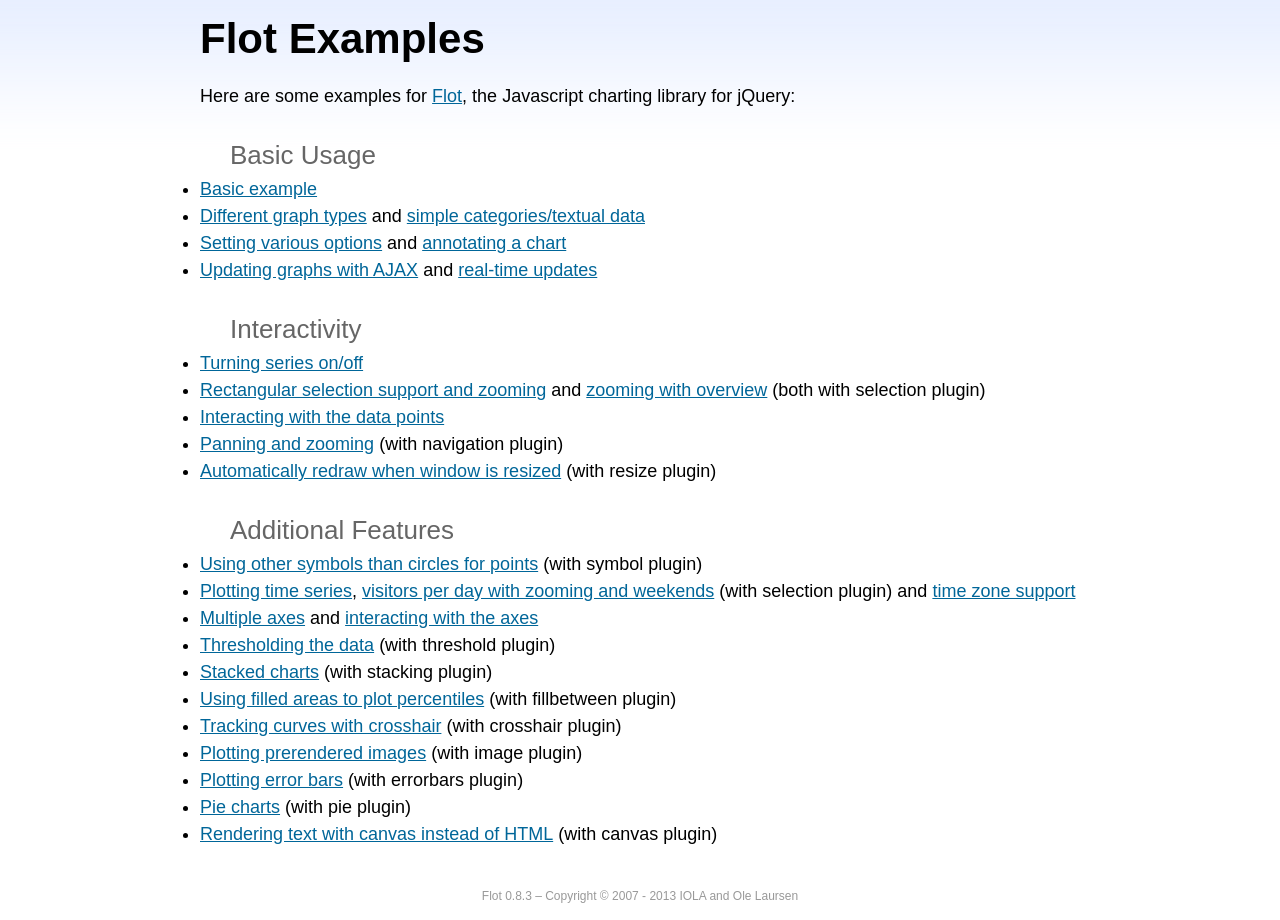
<file: src/main/resources/static/bower_components/Flot/examples/index.html>
<!DOCTYPE html PUBLIC "-//W3C//DTD HTML 4.01//EN" "http://www.w3.org/TR/html4/strict.dtd">
<html>
<head>
	<meta http-equiv="Content-Type" content="text/html; charset=utf-8">
	<title>Flot Examples</title>
	<link href="examples.css" rel="stylesheet" type="text/css">
	<style>

	h3 {
		margin-top: 30px;
		margin-bottom: 5px;
	}

	</style>
	<script language="javascript" type="text/javascript" src="../jquery.js"></script>
	<script language="javascript" type="text/javascript" src="../jquery.flot.js"></script>
	<script type="text/javascript">

	$(function() {

		// Add the Flot version string to the footer

		$("#footer").prepend("Flot " + $.plot.version + " &ndash; ");
	});

	</script>
</head>
<body>

	<div id="header">
		<h2>Flot Examples</h2>
	</div>

	<div id="content">

		<p>Here are some examples for <a href="http://www.flotcharts.org">Flot</a>, the Javascript charting library for jQuery:</p>

		<h3>Basic Usage</h3>

		<ul>
			<li><a href="basic-usage/index.html">Basic example</a></li>
			<li><a href="series-types/index.html">Different graph types</a> and <a href="categories/index.html">simple categories/textual data</a></li>
			<li><a href="basic-options/index.html">Setting various options</a> and <a href="annotating/index.html">annotating a chart</a></li>
			<li><a href="ajax/index.html">Updating graphs with AJAX</a> and <a href="realtime/index.html">real-time updates</a></li>
		</ul>

		<h3>Interactivity</h3>

		<ul>
			<li><a href="series-toggle/index.html">Turning series on/off</a></li>
			<li><a href="selection/index.html">Rectangular selection support and zooming</a> and <a href="zooming/index.html">zooming with overview</a> (both with selection plugin)</li>
			<li><a href="interacting/index.html">Interacting with the data points</a></li>
			<li><a href="navigate/index.html">Panning and zooming</a> (with navigation plugin)</li>
			<li><a href="resize/index.html">Automatically redraw when window is resized</a> (with resize plugin)</li>
		</ul>

		<h3>Additional Features</h3>

		<ul>
			<li><a href="symbols/index.html">Using other symbols than circles for points</a> (with symbol plugin)</li>
			<li><a href="axes-time/index.html">Plotting time series</a>, <a href="visitors/index.html">visitors per day with zooming and weekends</a> (with selection plugin) and <a href="axes-time-zones/index.html">time zone support</a></li>
			<li><a href="axes-multiple/index.html">Multiple axes</a> and <a href="axes-interacting/index.html">interacting with the axes</a></li>
			<li><a href="threshold/index.html">Thresholding the data</a> (with threshold plugin)</li>
			<li><a href="stacking/index.html">Stacked charts</a> (with stacking plugin)</li>
			<li><a href="percentiles/index.html">Using filled areas to plot percentiles</a> (with fillbetween plugin)</li>
			<li><a href="tracking/index.html">Tracking curves with crosshair</a> (with crosshair plugin)</li>
			<li><a href="image/index.html">Plotting prerendered images</a> (with image plugin)</li>
			<li><a href="series-errorbars/index.html">Plotting error bars</a> (with errorbars plugin)</li>
			<li><a href="series-pie/index.html">Pie charts</a> (with pie plugin)</li>
			<li><a href="canvas/index.html">Rendering text with canvas instead of HTML</a> (with canvas plugin)</li>
		</ul>

	</div>

	<div id="footer">
		Copyright &copy; 2007 - 2013 IOLA and Ole Laursen
	</div>

</body>
</html>
</file>
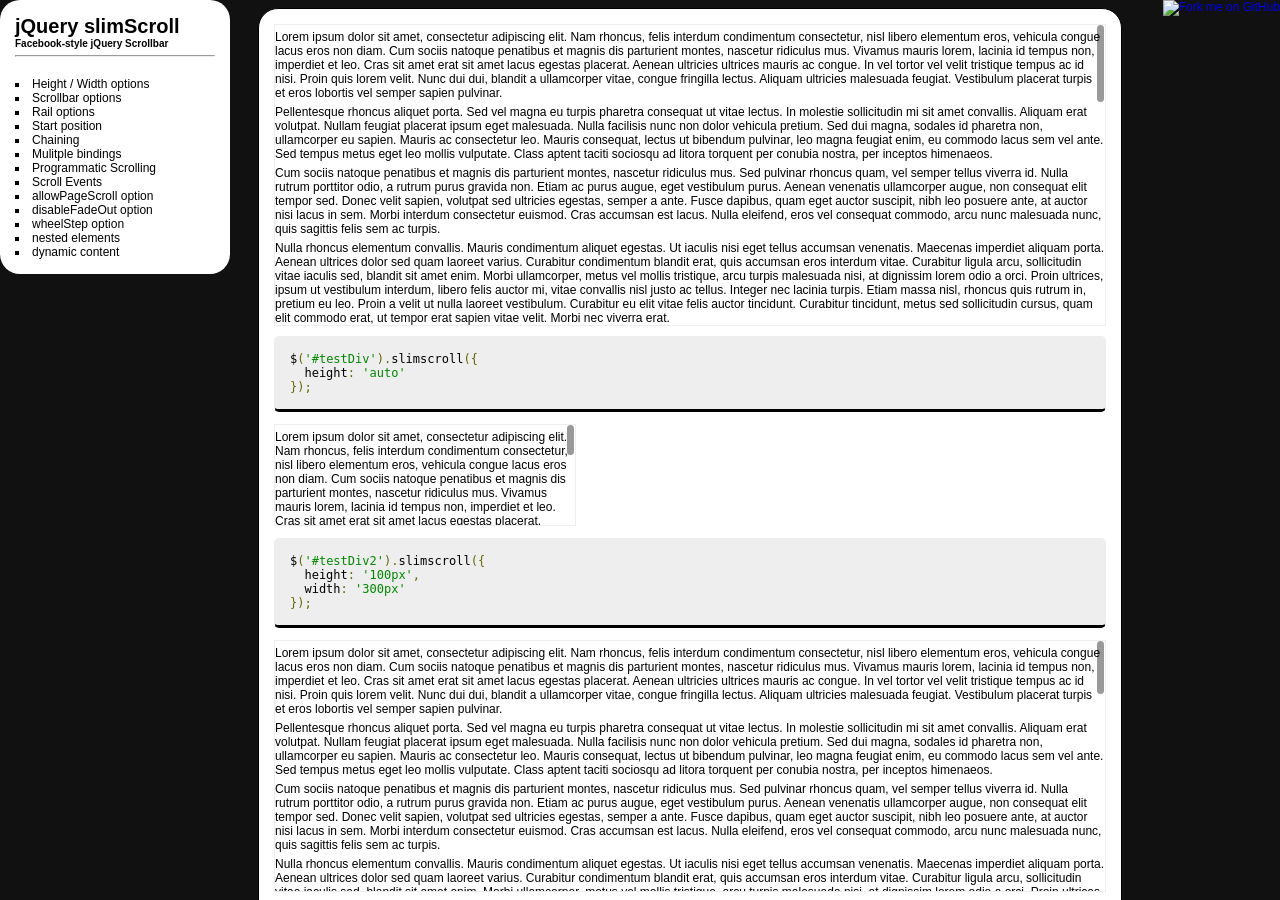
<file: src/main/resources/static/bower_components/jquery-slimscroll/examples/index.html>
<!DOCTYPE html PUBLIC "-//W3C//DTD XHTML 1.0 Frameset//EN" "http://www.w3.org/TR/xhtml1/DTD/xhtml1-frameset.dtd">
<html>
    <head>
    </head>
    <frameset framespacing="0" cols="250,*" frameborder="0" noresize>
        <frame name="nav" src="navigation.html" target="top">
        <frame name="main" src="height-width.html" target="main">
    </frameset>
</html>
</file>
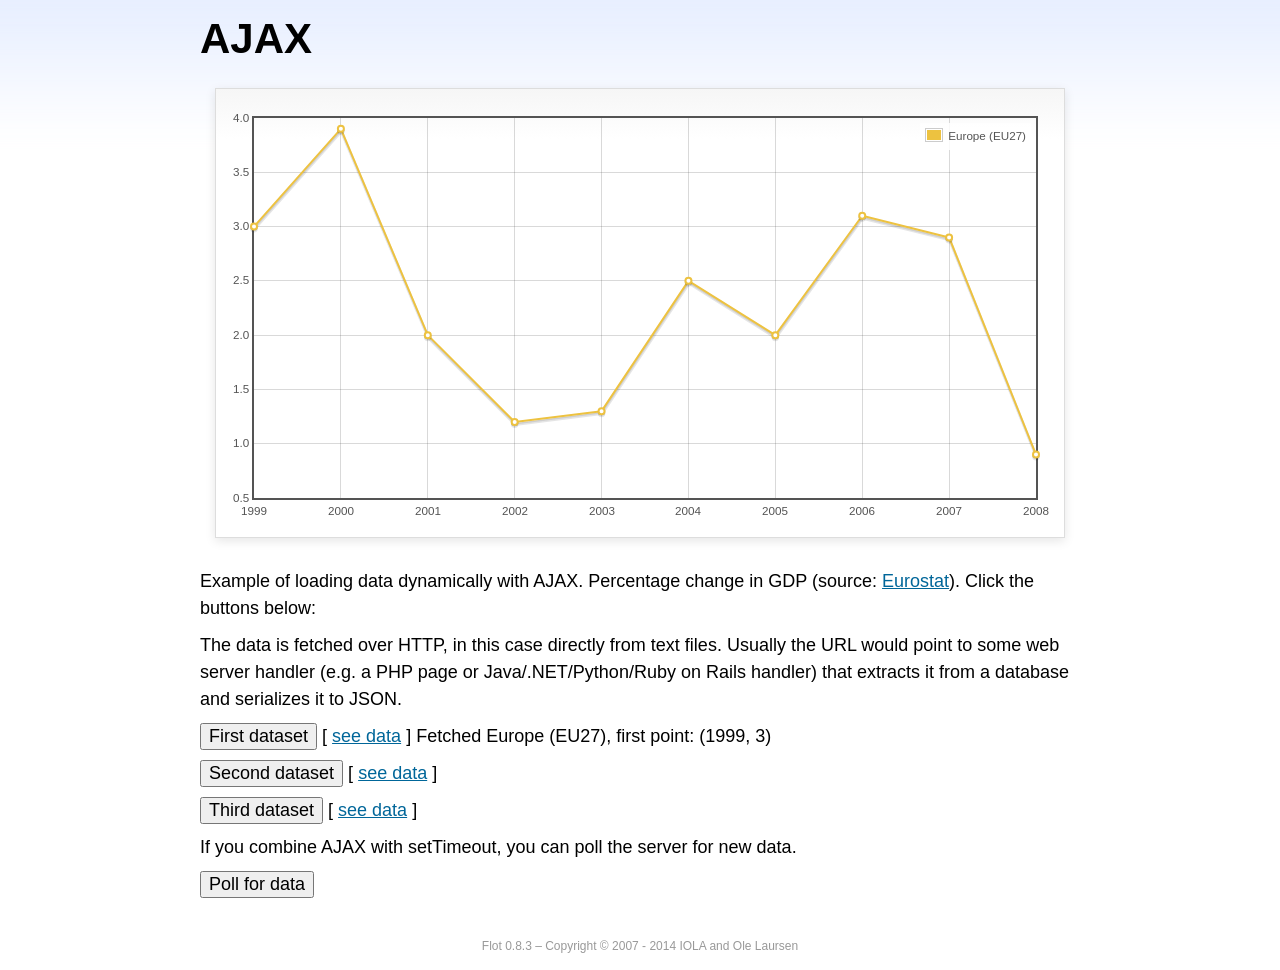
<file: src/main/resources/static/bower_components/Flot/examples/ajax/index.html>
<!DOCTYPE html PUBLIC "-//W3C//DTD HTML 4.01//EN" "http://www.w3.org/TR/html4/strict.dtd">
<html>
<head>
	<meta http-equiv="Content-Type" content="text/html; charset=utf-8">
	<title>Flot Examples: AJAX</title>
	<link href="../examples.css" rel="stylesheet" type="text/css">
	<!--[if lte IE 8]><script language="javascript" type="text/javascript" src="../../excanvas.min.js"></script><![endif]-->
	<script language="javascript" type="text/javascript" src="../../jquery.js"></script>
	<script language="javascript" type="text/javascript" src="../../jquery.flot.js"></script>
	<script type="text/javascript">

	$(function() {

		var options = {
			lines: {
				show: true
			},
			points: {
				show: true
			},
			xaxis: {
				tickDecimals: 0,
				tickSize: 1
			}
		};

		var data = [];

		$.plot("#placeholder", data, options);

		// Fetch one series, adding to what we already have

		var alreadyFetched = {};

		$("button.fetchSeries").click(function () {

			var button = $(this);

			// Find the URL in the link right next to us, then fetch the data

			var dataurl = button.siblings("a").attr("href");

			function onDataReceived(series) {

				// Extract the first coordinate pair; jQuery has parsed it, so
				// the data is now just an ordinary JavaScript object

				var firstcoordinate = "(" + series.data[0][0] + ", " + series.data[0][1] + ")";
				button.siblings("span").text("Fetched " + series.label + ", first point: " + firstcoordinate);

				// Push the new data onto our existing data array

				if (!alreadyFetched[series.label]) {
					alreadyFetched[series.label] = true;
					data.push(series);
				}

				$.plot("#placeholder", data, options);
			}

			$.ajax({
				url: dataurl,
				type: "GET",
				dataType: "json",
				success: onDataReceived
			});
		});

		// Initiate a recurring data update

		$("button.dataUpdate").click(function () {

			data = [];
			alreadyFetched = {};

			$.plot("#placeholder", data, options);

			var iteration = 0;

			function fetchData() {

				++iteration;

				function onDataReceived(series) {

					// Load all the data in one pass; if we only got partial
					// data we could merge it with what we already have.

					data = [ series ];
					$.plot("#placeholder", data, options);
				}

				// Normally we call the same URL - a script connected to a
				// database - but in this case we only have static example
				// files, so we need to modify the URL.

				$.ajax({
					url: "data-eu-gdp-growth-" + iteration + ".json",
					type: "GET",
					dataType: "json",
					success: onDataReceived
				});

				if (iteration < 5) {
					setTimeout(fetchData, 1000);
				} else {
					data = [];
					alreadyFetched = {};
				}
			}

			setTimeout(fetchData, 1000);
		});

		// Load the first series by default, so we don't have an empty plot

		$("button.fetchSeries:first").click();

		// Add the Flot version string to the footer

		$("#footer").prepend("Flot " + $.plot.version + " &ndash; ");
	});

	</script>
</head>
<body>

	<div id="header">
		<h2>AJAX</h2>
	</div>

	<div id="content">

		<div class="demo-container">
			<div id="placeholder" class="demo-placeholder"></div>
		</div>

		<p>Example of loading data dynamically with AJAX. Percentage change in GDP (source: <a href="http://epp.eurostat.ec.europa.eu/tgm/table.do?tab=table&init=1&plugin=1&language=en&pcode=tsieb020">Eurostat</a>). Click the buttons below:</p>

		<p>The data is fetched over HTTP, in this case directly from text files. Usually the URL would point to some web server handler (e.g. a PHP page or Java/.NET/Python/Ruby on Rails handler) that extracts it from a database and serializes it to JSON.</p>

		<p>
			<button class="fetchSeries">First dataset</button>
			[ <a href="data-eu-gdp-growth.json">see data</a> ]
			<span></span>
		</p>

		<p>
			<button class="fetchSeries">Second dataset</button>
			[ <a href="data-japan-gdp-growth.json">see data</a> ]
			<span></span>
		</p>

		<p>
			<button class="fetchSeries">Third dataset</button>
			[ <a href="data-usa-gdp-growth.json">see data</a> ]
			<span></span>
		</p>

		<p>If you combine AJAX with setTimeout, you can poll the server for new data.</p>

		<p>
			<button class="dataUpdate">Poll for data</button>
		</p>

	</div>

	<div id="footer">
		Copyright &copy; 2007 - 2014 IOLA and Ole Laursen
	</div>

</body>
</html>
</file>
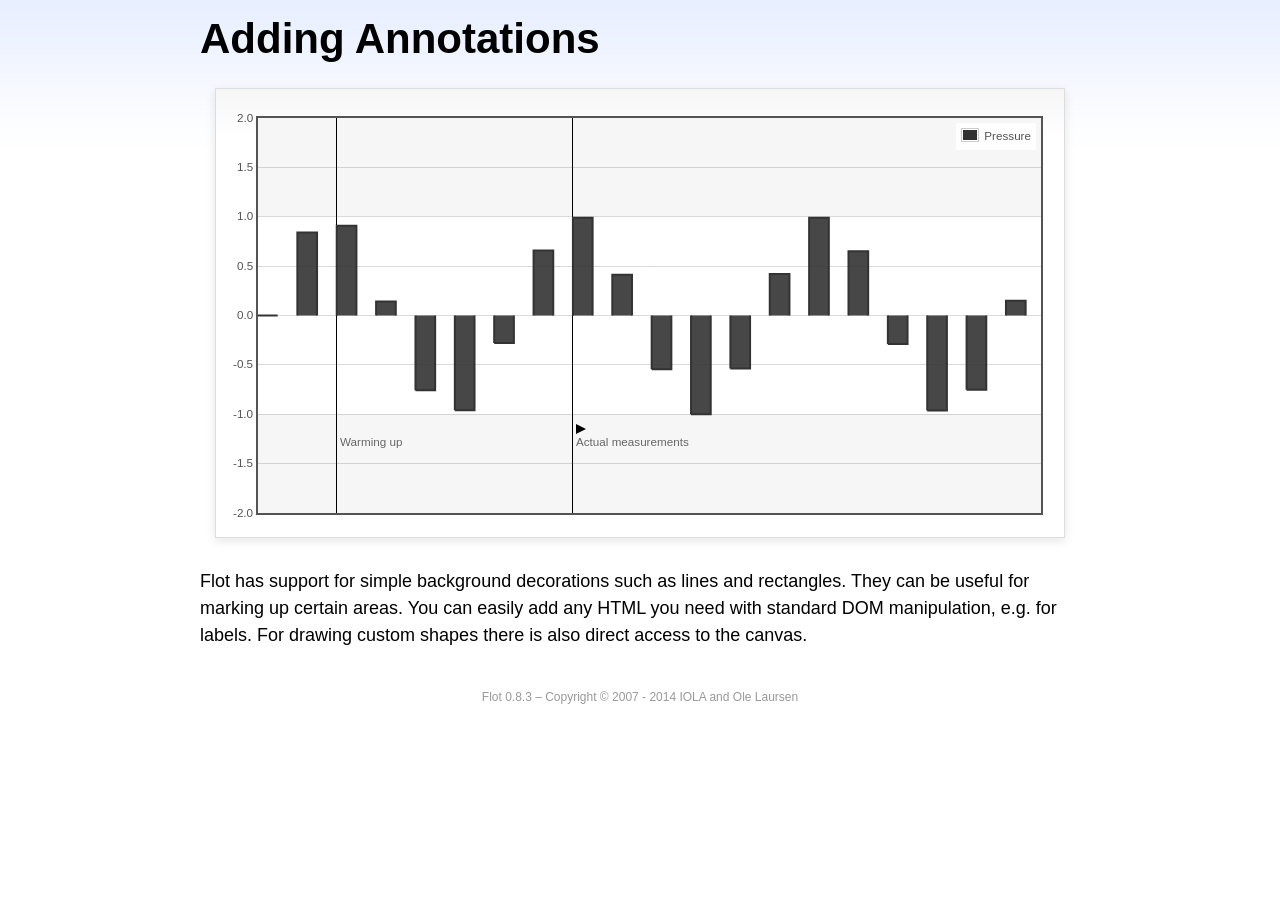
<file: src/main/resources/static/bower_components/Flot/examples/annotating/index.html>
<!DOCTYPE html PUBLIC "-//W3C//DTD HTML 4.01//EN" "http://www.w3.org/TR/html4/strict.dtd">
<html>
<head>
	<meta http-equiv="Content-Type" content="text/html; charset=utf-8">
	<title>Flot Examples: Adding Annotations</title>
	<link href="../examples.css" rel="stylesheet" type="text/css">
	<!--[if lte IE 8]><script language="javascript" type="text/javascript" src="../../excanvas.min.js"></script><![endif]-->
	<script language="javascript" type="text/javascript" src="../../jquery.js"></script>
	<script language="javascript" type="text/javascript" src="../../jquery.flot.js"></script>
	<script type="text/javascript">

	$(function() {

		var d1 = [];
		for (var i = 0; i < 20; ++i) {
			d1.push([i, Math.sin(i)]);
		}

		var data = [{ data: d1, label: "Pressure", color: "#333" }];

		var markings = [
			{ color: "#f6f6f6", yaxis: { from: 1 } },
			{ color: "#f6f6f6", yaxis: { to: -1 } },
			{ color: "#000", lineWidth: 1, xaxis: { from: 2, to: 2 } },
			{ color: "#000", lineWidth: 1, xaxis: { from: 8, to: 8 } }
		];

		var placeholder = $("#placeholder");

		var plot = $.plot(placeholder, data, {
			bars: { show: true, barWidth: 0.5, fill: 0.9 },
			xaxis: { ticks: [], autoscaleMargin: 0.02 },
			yaxis: { min: -2, max: 2 },
			grid: { markings: markings }
		});

		var o = plot.pointOffset({ x: 2, y: -1.2});

		// Append it to the placeholder that Flot already uses for positioning

		placeholder.append("<div style='position:absolute;left:" + (o.left + 4) + "px;top:" + o.top + "px;color:#666;font-size:smaller'>Warming up</div>");

		o = plot.pointOffset({ x: 8, y: -1.2});
		placeholder.append("<div style='position:absolute;left:" + (o.left + 4) + "px;top:" + o.top + "px;color:#666;font-size:smaller'>Actual measurements</div>");

		// Draw a little arrow on top of the last label to demonstrate canvas
		// drawing

		var ctx = plot.getCanvas().getContext("2d");
		ctx.beginPath();
		o.left += 4;
		ctx.moveTo(o.left, o.top);
		ctx.lineTo(o.left, o.top - 10);
		ctx.lineTo(o.left + 10, o.top - 5);
		ctx.lineTo(o.left, o.top);
		ctx.fillStyle = "#000";
		ctx.fill();

		// Add the Flot version string to the footer

		$("#footer").prepend("Flot " + $.plot.version + " &ndash; ");
	});

	</script>
</head>
<body>

	<div id="header">
		<h2>Adding Annotations</h2>
	</div>

	<div id="content">

		<div class="demo-container">
			<div id="placeholder" class="demo-placeholder"></div>
		</div>

		<p>Flot has support for simple background decorations such as lines and rectangles. They can be useful for marking up certain areas. You can easily add any HTML you need with standard DOM manipulation, e.g. for labels. For drawing custom shapes there is also direct access to the canvas.</p>

	</div>

	<div id="footer">
		Copyright &copy; 2007 - 2014 IOLA and Ole Laursen
	</div>

</body>
</html>
</file>
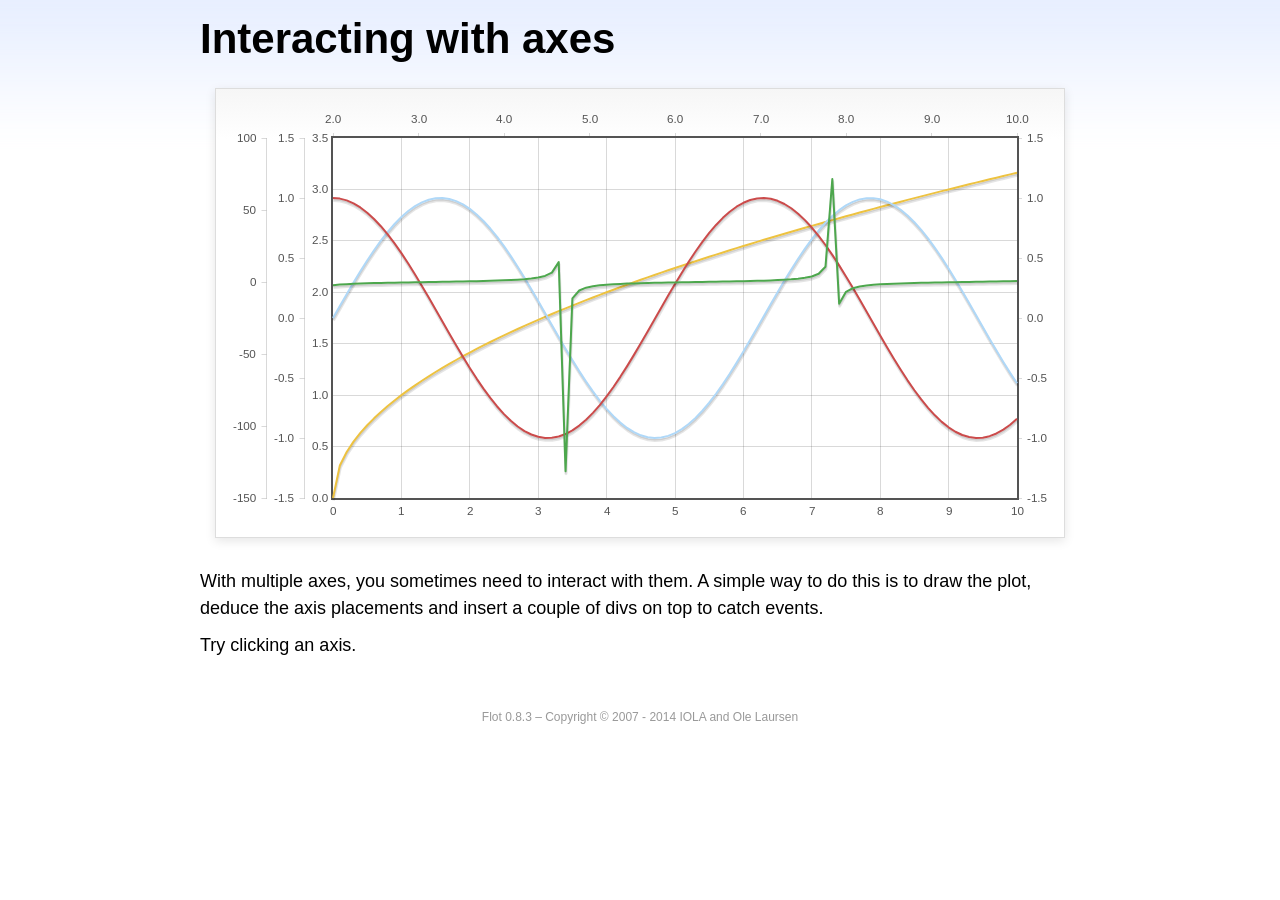
<file: src/main/resources/static/bower_components/Flot/examples/axes-interacting/index.html>
<!DOCTYPE html PUBLIC "-//W3C//DTD HTML 4.01//EN" "http://www.w3.org/TR/html4/strict.dtd">
<html>
<head>
	<meta http-equiv="Content-Type" content="text/html; charset=utf-8">
	<title>Flot Examples: Interacting with axes</title>
	<link href="../examples.css" rel="stylesheet" type="text/css">
	<!--[if lte IE 8]><script language="javascript" type="text/javascript" src="../../excanvas.min.js"></script><![endif]-->
	<script language="javascript" type="text/javascript" src="../../jquery.js"></script>
	<script language="javascript" type="text/javascript" src="../../jquery.flot.js"></script>
	<script type="text/javascript">

	$(function() {

		function generate(start, end, fn) {
			var res = [];
			for (var i = 0; i <= 100; ++i) {
				var x = start + i / 100 * (end - start);
				res.push([x, fn(x)]);
			}
			return res;
		}

		var data = [
			{ data: generate(0, 10, function (x) { return Math.sqrt(x);}), xaxis: 1, yaxis:1 },
			{ data: generate(0, 10, function (x) { return Math.sin(x);}), xaxis: 1, yaxis:2 },
			{ data: generate(0, 10, function (x) { return Math.cos(x);}), xaxis: 1, yaxis:3 },
			{ data: generate(2, 10, function (x) { return Math.tan(x);}), xaxis: 2, yaxis: 4 }
		];

		var plot = $.plot("#placeholder", data, {
			xaxes: [
				{ position: 'bottom' },
				{ position: 'top'}
			],
			yaxes: [
				{ position: 'left' },
				{ position: 'left' },
				{ position: 'right' },
				{ position: 'left' }
			]
		});

		// Create a div for each axis

		$.each(plot.getAxes(), function (i, axis) {
			if (!axis.show)
				return;

			var box = axis.box;

			$("<div class='axisTarget' style='position:absolute; left:" + box.left + "px; top:" + box.top + "px; width:" + box.width +  "px; height:" + box.height + "px'></div>")
				.data("axis.direction", axis.direction)
				.data("axis.n", axis.n)
				.css({ backgroundColor: "#f00", opacity: 0, cursor: "pointer" })
				.appendTo(plot.getPlaceholder())
				.hover(
					function () { $(this).css({ opacity: 0.10 }) },
					function () { $(this).css({ opacity: 0 }) }
				)
				.click(function () {
					$("#click").text("You clicked the " + axis.direction + axis.n + "axis!")
				});
		});

		// Add the Flot version string to the footer

		$("#footer").prepend("Flot " + $.plot.version + " &ndash; ");
	});

	</script>
</head>
<body>

	<div id="header">
		<h2>Interacting with axes</h2>
	</div>

	<div id="content">

		<div class="demo-container">
			<div id="placeholder" class="demo-placeholder"></div>
		</div>

		<p>With multiple axes, you sometimes need to interact with them. A simple way to do this is to draw the plot, deduce the axis placements and insert a couple of divs on top to catch events.</p>

		<p>Try clicking an axis.</p>

		<p id="click"></p>

	</div>

	<div id="footer">
		Copyright &copy; 2007 - 2014 IOLA and Ole Laursen
	</div>

</body>
</html>
</file>
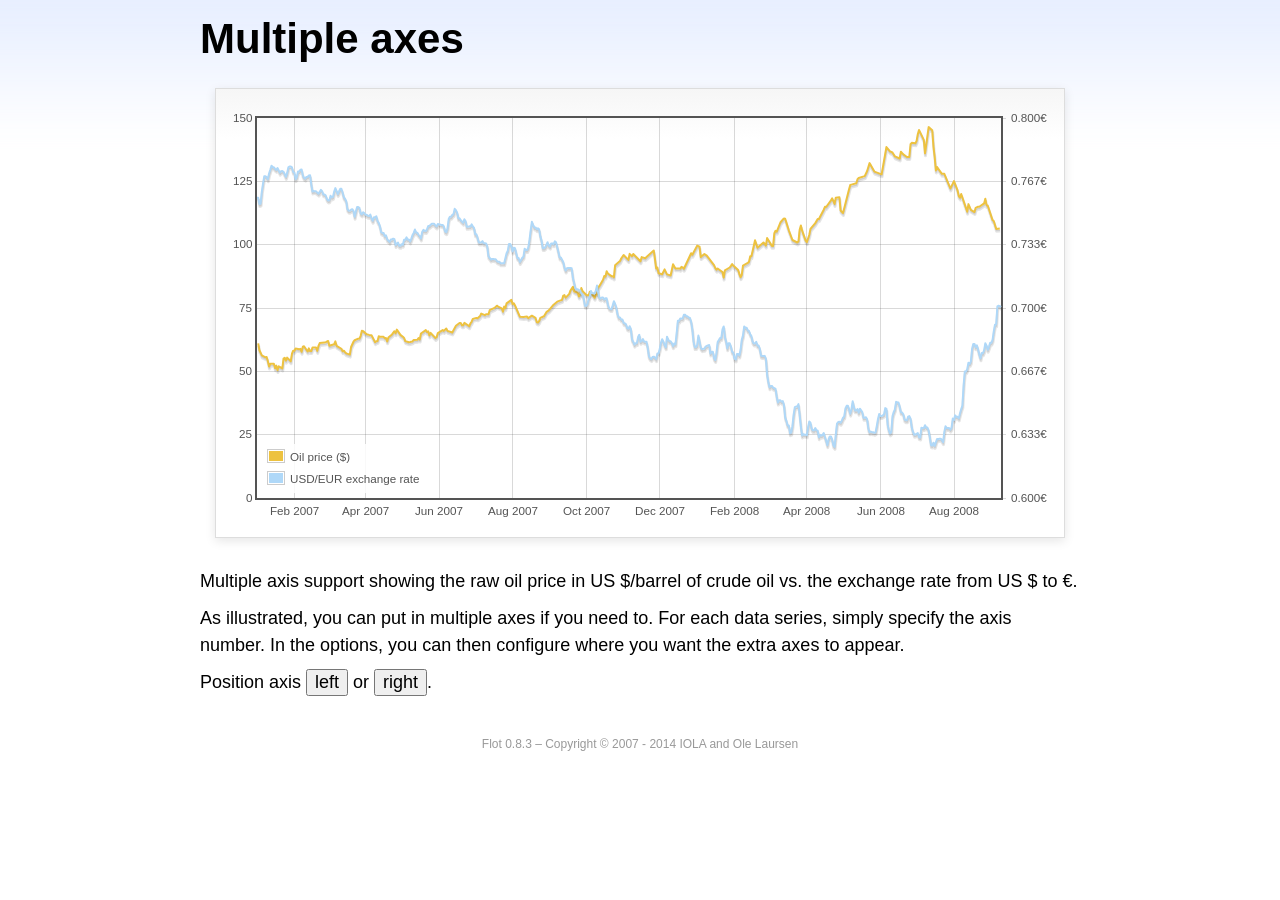
<file: src/main/resources/static/bower_components/Flot/examples/axes-multiple/index.html>
<!DOCTYPE html PUBLIC "-//W3C//DTD HTML 4.01//EN" "http://www.w3.org/TR/html4/strict.dtd">
<html>
<head>
	<meta http-equiv="Content-Type" content="text/html; charset=utf-8">
	<title>Flot Examples: Multiple Axes</title>
	<link href="../examples.css" rel="stylesheet" type="text/css">
	<!--[if lte IE 8]><script language="javascript" type="text/javascript" src="../../excanvas.min.js"></script><![endif]-->
	<script language="javascript" type="text/javascript" src="../../jquery.js"></script>
	<script language="javascript" type="text/javascript" src="../../jquery.flot.js"></script>
	<script language="javascript" type="text/javascript" src="../../jquery.flot.time.js"></script>
	<script type="text/javascript">

	$(function() {

		var oilprices = [[1167692400000,61.05], [1167778800000,58.32], [1167865200000,57.35], [1167951600000,56.31], [1168210800000,55.55], [1168297200000,55.64], [1168383600000,54.02], [1168470000000,51.88], [1168556400000,52.99], [1168815600000,52.99], [1168902000000,51.21], [1168988400000,52.24], [1169074800000,50.48], [1169161200000,51.99], [1169420400000,51.13], [1169506800000,55.04], [1169593200000,55.37], [1169679600000,54.23], [1169766000000,55.42], [1170025200000,54.01], [1170111600000,56.97], [1170198000000,58.14], [1170284400000,58.14], [1170370800000,59.02], [1170630000000,58.74], [1170716400000,58.88], [1170802800000,57.71], [1170889200000,59.71], [1170975600000,59.89], [1171234800000,57.81], [1171321200000,59.06], [1171407600000,58.00], [1171494000000,57.99], [1171580400000,59.39], [1171839600000,59.39], [1171926000000,58.07], [1172012400000,60.07], [1172098800000,61.14], [1172444400000,61.39], [1172530800000,61.46], [1172617200000,61.79], [1172703600000,62.00], [1172790000000,60.07], [1173135600000,60.69], [1173222000000,61.82], [1173308400000,60.05], [1173654000000,58.91], [1173740400000,57.93], [1173826800000,58.16], [1173913200000,57.55], [1173999600000,57.11], [1174258800000,56.59], [1174345200000,59.61], [1174518000000,61.69], [1174604400000,62.28], [1174860000000,62.91], [1174946400000,62.93], [1175032800000,64.03], [1175119200000,66.03], [1175205600000,65.87], [1175464800000,64.64], [1175637600000,64.38], [1175724000000,64.28], [1175810400000,64.28], [1176069600000,61.51], [1176156000000,61.89], [1176242400000,62.01], [1176328800000,63.85], [1176415200000,63.63], [1176674400000,63.61], [1176760800000,63.10], [1176847200000,63.13], [1176933600000,61.83], [1177020000000,63.38], [1177279200000,64.58], [1177452000000,65.84], [1177538400000,65.06], [1177624800000,66.46], [1177884000000,64.40], [1178056800000,63.68], [1178143200000,63.19], [1178229600000,61.93], [1178488800000,61.47], [1178575200000,61.55], [1178748000000,61.81], [1178834400000,62.37], [1179093600000,62.46], [1179180000000,63.17], [1179266400000,62.55], [1179352800000,64.94], [1179698400000,66.27], [1179784800000,65.50], [1179871200000,65.77], [1179957600000,64.18], [1180044000000,65.20], [1180389600000,63.15], [1180476000000,63.49], [1180562400000,65.08], [1180908000000,66.30], [1180994400000,65.96], [1181167200000,66.93], [1181253600000,65.98], [1181599200000,65.35], [1181685600000,66.26], [1181858400000,68.00], [1182117600000,69.09], [1182204000000,69.10], [1182290400000,68.19], [1182376800000,68.19], [1182463200000,69.14], [1182722400000,68.19], [1182808800000,67.77], [1182895200000,68.97], [1182981600000,69.57], [1183068000000,70.68], [1183327200000,71.09], [1183413600000,70.92], [1183586400000,71.81], [1183672800000,72.81], [1183932000000,72.19], [1184018400000,72.56], [1184191200000,72.50], [1184277600000,74.15], [1184623200000,75.05], [1184796000000,75.92], [1184882400000,75.57], [1185141600000,74.89], [1185228000000,73.56], [1185314400000,75.57], [1185400800000,74.95], [1185487200000,76.83], [1185832800000,78.21], [1185919200000,76.53], [1186005600000,76.86], [1186092000000,76.00], [1186437600000,71.59], [1186696800000,71.47], [1186956000000,71.62], [1187042400000,71.00], [1187301600000,71.98], [1187560800000,71.12], [1187647200000,69.47], [1187733600000,69.26], [1187820000000,69.83], [1187906400000,71.09], [1188165600000,71.73], [1188338400000,73.36], [1188511200000,74.04], [1188856800000,76.30], [1189116000000,77.49], [1189461600000,78.23], [1189548000000,79.91], [1189634400000,80.09], [1189720800000,79.10], [1189980000000,80.57], [1190066400000,81.93], [1190239200000,83.32], [1190325600000,81.62], [1190584800000,80.95], [1190671200000,79.53], [1190757600000,80.30], [1190844000000,82.88], [1190930400000,81.66], [1191189600000,80.24], [1191276000000,80.05], [1191362400000,79.94], [1191448800000,81.44], [1191535200000,81.22], [1191794400000,79.02], [1191880800000,80.26], [1191967200000,80.30], [1192053600000,83.08], [1192140000000,83.69], [1192399200000,86.13], [1192485600000,87.61], [1192572000000,87.40], [1192658400000,89.47], [1192744800000,88.60], [1193004000000,87.56], [1193090400000,87.56], [1193176800000,87.10], [1193263200000,91.86], [1193612400000,93.53], [1193698800000,94.53], [1193871600000,95.93], [1194217200000,93.98], [1194303600000,96.37], [1194476400000,95.46], [1194562800000,96.32], [1195081200000,93.43], [1195167600000,95.10], [1195426800000,94.64], [1195513200000,95.10], [1196031600000,97.70], [1196118000000,94.42], [1196204400000,90.62], [1196290800000,91.01], [1196377200000,88.71], [1196636400000,88.32], [1196809200000,90.23], [1196982000000,88.28], [1197241200000,87.86], [1197327600000,90.02], [1197414000000,92.25], [1197586800000,90.63], [1197846000000,90.63], [1197932400000,90.49], [1198018800000,91.24], [1198105200000,91.06], [1198191600000,90.49], [1198710000000,96.62], [1198796400000,96.00], [1199142000000,99.62], [1199314800000,99.18], [1199401200000,95.09], [1199660400000,96.33], [1199833200000,95.67], [1200351600000,91.90], [1200438000000,90.84], [1200524400000,90.13], [1200610800000,90.57], [1200956400000,89.21], [1201042800000,86.99], [1201129200000,89.85], [1201474800000,90.99], [1201561200000,91.64], [1201647600000,92.33], [1201734000000,91.75], [1202079600000,90.02], [1202166000000,88.41], [1202252400000,87.14], [1202338800000,88.11], [1202425200000,91.77], [1202770800000,92.78], [1202857200000,93.27], [1202943600000,95.46], [1203030000000,95.46], [1203289200000,101.74], [1203462000000,98.81], [1203894000000,100.88], [1204066800000,99.64], [1204153200000,102.59], [1204239600000,101.84], [1204498800000,99.52], [1204585200000,99.52], [1204671600000,104.52], [1204758000000,105.47], [1204844400000,105.15], [1205103600000,108.75], [1205276400000,109.92], [1205362800000,110.33], [1205449200000,110.21], [1205708400000,105.68], [1205967600000,101.84], [1206313200000,100.86], [1206399600000,101.22], [1206486000000,105.90], [1206572400000,107.58], [1206658800000,105.62], [1206914400000,101.58], [1207000800000,100.98], [1207173600000,103.83], [1207260000000,106.23], [1207605600000,108.50], [1207778400000,110.11], [1207864800000,110.14], [1208210400000,113.79], [1208296800000,114.93], [1208383200000,114.86], [1208728800000,117.48], [1208815200000,118.30], [1208988000000,116.06], [1209074400000,118.52], [1209333600000,118.75], [1209420000000,113.46], [1209592800000,112.52], [1210024800000,121.84], [1210111200000,123.53], [1210197600000,123.69], [1210543200000,124.23], [1210629600000,125.80], [1210716000000,126.29], [1211148000000,127.05], [1211320800000,129.07], [1211493600000,132.19], [1211839200000,128.85], [1212357600000,127.76], [1212703200000,138.54], [1212962400000,136.80], [1213135200000,136.38], [1213308000000,134.86], [1213653600000,134.01], [1213740000000,136.68], [1213912800000,135.65], [1214172000000,134.62], [1214258400000,134.62], [1214344800000,134.62], [1214431200000,139.64], [1214517600000,140.21], [1214776800000,140.00], [1214863200000,140.97], [1214949600000,143.57], [1215036000000,145.29], [1215381600000,141.37], [1215468000000,136.04], [1215727200000,146.40], [1215986400000,145.18], [1216072800000,138.74], [1216159200000,134.60], [1216245600000,129.29], [1216332000000,130.65], [1216677600000,127.95], [1216850400000,127.95], [1217282400000,122.19], [1217455200000,124.08], [1217541600000,125.10], [1217800800000,121.41], [1217887200000,119.17], [1217973600000,118.58], [1218060000000,120.02], [1218405600000,114.45], [1218492000000,113.01], [1218578400000,116.00], [1218751200000,113.77], [1219010400000,112.87], [1219096800000,114.53], [1219269600000,114.98], [1219356000000,114.98], [1219701600000,116.27], [1219788000000,118.15], [1219874400000,115.59], [1219960800000,115.46], [1220306400000,109.71], [1220392800000,109.35], [1220565600000,106.23], [1220824800000,106.34]];

		var exchangerates = [[1167606000000,0.7580], [1167692400000,0.7580], [1167778800000,0.75470], [1167865200000,0.75490], [1167951600000,0.76130], [1168038000000,0.76550], [1168124400000,0.76930], [1168210800000,0.76940], [1168297200000,0.76880], [1168383600000,0.76780], [1168470000000,0.77080], [1168556400000,0.77270], [1168642800000,0.77490], [1168729200000,0.77410], [1168815600000,0.77410], [1168902000000,0.77320], [1168988400000,0.77270], [1169074800000,0.77370], [1169161200000,0.77240], [1169247600000,0.77120], [1169334000000,0.7720], [1169420400000,0.77210], [1169506800000,0.77170], [1169593200000,0.77040], [1169679600000,0.7690], [1169766000000,0.77110], [1169852400000,0.7740], [1169938800000,0.77450], [1170025200000,0.77450], [1170111600000,0.7740], [1170198000000,0.77160], [1170284400000,0.77130], [1170370800000,0.76780], [1170457200000,0.76880], [1170543600000,0.77180], [1170630000000,0.77180], [1170716400000,0.77280], [1170802800000,0.77290], [1170889200000,0.76980], [1170975600000,0.76850], [1171062000000,0.76810], [1171148400000,0.7690], [1171234800000,0.7690], [1171321200000,0.76980], [1171407600000,0.76990], [1171494000000,0.76510], [1171580400000,0.76130], [1171666800000,0.76160], [1171753200000,0.76140], [1171839600000,0.76140], [1171926000000,0.76070], [1172012400000,0.76020], [1172098800000,0.76110], [1172185200000,0.76220], [1172271600000,0.76150], [1172358000000,0.75980], [1172444400000,0.75980], [1172530800000,0.75920], [1172617200000,0.75730], [1172703600000,0.75660], [1172790000000,0.75670], [1172876400000,0.75910], [1172962800000,0.75820], [1173049200000,0.75850], [1173135600000,0.76130], [1173222000000,0.76310], [1173308400000,0.76150], [1173394800000,0.760], [1173481200000,0.76130], [1173567600000,0.76270], [1173654000000,0.76270], [1173740400000,0.76080], [1173826800000,0.75830], [1173913200000,0.75750], [1173999600000,0.75620], [1174086000000,0.7520], [1174172400000,0.75120], [1174258800000,0.75120], [1174345200000,0.75170], [1174431600000,0.7520], [1174518000000,0.75110], [1174604400000,0.7480], [1174690800000,0.75090], [1174777200000,0.75310], [1174860000000,0.75310], [1174946400000,0.75270], [1175032800000,0.74980], [1175119200000,0.74930], [1175205600000,0.75040], [1175292000000,0.750], [1175378400000,0.74910], [1175464800000,0.74910], [1175551200000,0.74850], [1175637600000,0.74840], [1175724000000,0.74920], [1175810400000,0.74710], [1175896800000,0.74590], [1175983200000,0.74770], [1176069600000,0.74770], [1176156000000,0.74830], [1176242400000,0.74580], [1176328800000,0.74480], [1176415200000,0.7430], [1176501600000,0.73990], [1176588000000,0.73950], [1176674400000,0.73950], [1176760800000,0.73780], [1176847200000,0.73820], [1176933600000,0.73620], [1177020000000,0.73550], [1177106400000,0.73480], [1177192800000,0.73610], [1177279200000,0.73610], [1177365600000,0.73650], [1177452000000,0.73620], [1177538400000,0.73310], [1177624800000,0.73390], [1177711200000,0.73440], [1177797600000,0.73270], [1177884000000,0.73270], [1177970400000,0.73360], [1178056800000,0.73330], [1178143200000,0.73590], [1178229600000,0.73590], [1178316000000,0.73720], [1178402400000,0.7360], [1178488800000,0.7360], [1178575200000,0.7350], [1178661600000,0.73650], [1178748000000,0.73840], [1178834400000,0.73950], [1178920800000,0.74130], [1179007200000,0.73970], [1179093600000,0.73960], [1179180000000,0.73850], [1179266400000,0.73780], [1179352800000,0.73660], [1179439200000,0.740], [1179525600000,0.74110], [1179612000000,0.74060], [1179698400000,0.74050], [1179784800000,0.74140], [1179871200000,0.74310], [1179957600000,0.74310], [1180044000000,0.74380], [1180130400000,0.74430], [1180216800000,0.74430], [1180303200000,0.74430], [1180389600000,0.74340], [1180476000000,0.74290], [1180562400000,0.74420], [1180648800000,0.7440], [1180735200000,0.74390], [1180821600000,0.74370], [1180908000000,0.74370], [1180994400000,0.74290], [1181080800000,0.74030], [1181167200000,0.73990], [1181253600000,0.74180], [1181340000000,0.74680], [1181426400000,0.7480], [1181512800000,0.7480], [1181599200000,0.7490], [1181685600000,0.74940], [1181772000000,0.75220], [1181858400000,0.75150], [1181944800000,0.75020], [1182031200000,0.74720], [1182117600000,0.74720], [1182204000000,0.74620], [1182290400000,0.74550], [1182376800000,0.74490], [1182463200000,0.74670], [1182549600000,0.74580], [1182636000000,0.74270], [1182722400000,0.74270], [1182808800000,0.7430], [1182895200000,0.74290], [1182981600000,0.7440], [1183068000000,0.7430], [1183154400000,0.74220], [1183240800000,0.73880], [1183327200000,0.73880], [1183413600000,0.73690], [1183500000000,0.73450], [1183586400000,0.73450], [1183672800000,0.73450], [1183759200000,0.73520], [1183845600000,0.73410], [1183932000000,0.73410], [1184018400000,0.7340], [1184104800000,0.73240], [1184191200000,0.72720], [1184277600000,0.72640], [1184364000000,0.72550], [1184450400000,0.72580], [1184536800000,0.72580], [1184623200000,0.72560], [1184709600000,0.72570], [1184796000000,0.72470], [1184882400000,0.72430], [1184968800000,0.72440], [1185055200000,0.72350], [1185141600000,0.72350], [1185228000000,0.72350], [1185314400000,0.72350], [1185400800000,0.72620], [1185487200000,0.72880], [1185573600000,0.73010], [1185660000000,0.73370], [1185746400000,0.73370], [1185832800000,0.73240], [1185919200000,0.72970], [1186005600000,0.73170], [1186092000000,0.73150], [1186178400000,0.72880], [1186264800000,0.72630], [1186351200000,0.72630], [1186437600000,0.72420], [1186524000000,0.72530], [1186610400000,0.72640], [1186696800000,0.7270], [1186783200000,0.73120], [1186869600000,0.73050], [1186956000000,0.73050], [1187042400000,0.73180], [1187128800000,0.73580], [1187215200000,0.74090], [1187301600000,0.74540], [1187388000000,0.74370], [1187474400000,0.74240], [1187560800000,0.74240], [1187647200000,0.74150], [1187733600000,0.74190], [1187820000000,0.74140], [1187906400000,0.73770], [1187992800000,0.73550], [1188079200000,0.73150], [1188165600000,0.73150], [1188252000000,0.7320], [1188338400000,0.73320], [1188424800000,0.73460], [1188511200000,0.73280], [1188597600000,0.73230], [1188684000000,0.7340], [1188770400000,0.7340], [1188856800000,0.73360], [1188943200000,0.73510], [1189029600000,0.73460], [1189116000000,0.73210], [1189202400000,0.72940], [1189288800000,0.72660], [1189375200000,0.72660], [1189461600000,0.72540], [1189548000000,0.72420], [1189634400000,0.72130], [1189720800000,0.71970], [1189807200000,0.72090], [1189893600000,0.7210], [1189980000000,0.7210], [1190066400000,0.7210], [1190152800000,0.72090], [1190239200000,0.71590], [1190325600000,0.71330], [1190412000000,0.71050], [1190498400000,0.70990], [1190584800000,0.70990], [1190671200000,0.70930], [1190757600000,0.70930], [1190844000000,0.70760], [1190930400000,0.7070], [1191016800000,0.70490], [1191103200000,0.70120], [1191189600000,0.70110], [1191276000000,0.70190], [1191362400000,0.70460], [1191448800000,0.70630], [1191535200000,0.70890], [1191621600000,0.70770], [1191708000000,0.70770], [1191794400000,0.70770], [1191880800000,0.70910], [1191967200000,0.71180], [1192053600000,0.70790], [1192140000000,0.70530], [1192226400000,0.7050], [1192312800000,0.70550], [1192399200000,0.70550], [1192485600000,0.70450], [1192572000000,0.70510], [1192658400000,0.70510], [1192744800000,0.70170], [1192831200000,0.70], [1192917600000,0.69950], [1193004000000,0.69940], [1193090400000,0.70140], [1193176800000,0.70360], [1193263200000,0.70210], [1193349600000,0.70020], [1193436000000,0.69670], [1193522400000,0.6950], [1193612400000,0.6950], [1193698800000,0.69390], [1193785200000,0.6940], [1193871600000,0.69220], [1193958000000,0.69190], [1194044400000,0.69140], [1194130800000,0.68940], [1194217200000,0.68910], [1194303600000,0.69040], [1194390000000,0.6890], [1194476400000,0.68340], [1194562800000,0.68230], [1194649200000,0.68070], [1194735600000,0.68150], [1194822000000,0.68150], [1194908400000,0.68470], [1194994800000,0.68590], [1195081200000,0.68220], [1195167600000,0.68270], [1195254000000,0.68370], [1195340400000,0.68230], [1195426800000,0.68220], [1195513200000,0.68220], [1195599600000,0.67920], [1195686000000,0.67460], [1195772400000,0.67350], [1195858800000,0.67310], [1195945200000,0.67420], [1196031600000,0.67440], [1196118000000,0.67390], [1196204400000,0.67310], [1196290800000,0.67610], [1196377200000,0.67610], [1196463600000,0.67850], [1196550000000,0.68180], [1196636400000,0.68360], [1196722800000,0.68230], [1196809200000,0.68050], [1196895600000,0.67930], [1196982000000,0.68490], [1197068400000,0.68330], [1197154800000,0.68250], [1197241200000,0.68250], [1197327600000,0.68160], [1197414000000,0.67990], [1197500400000,0.68130], [1197586800000,0.68090], [1197673200000,0.68680], [1197759600000,0.69330], [1197846000000,0.69330], [1197932400000,0.69450], [1198018800000,0.69440], [1198105200000,0.69460], [1198191600000,0.69640], [1198278000000,0.69650], [1198364400000,0.69560], [1198450800000,0.69560], [1198537200000,0.6950], [1198623600000,0.69480], [1198710000000,0.69280], [1198796400000,0.68870], [1198882800000,0.68240], [1198969200000,0.67940], [1199055600000,0.67940], [1199142000000,0.68030], [1199228400000,0.68550], [1199314800000,0.68240], [1199401200000,0.67910], [1199487600000,0.67830], [1199574000000,0.67850], [1199660400000,0.67850], [1199746800000,0.67970], [1199833200000,0.680], [1199919600000,0.68030], [1200006000000,0.68050], [1200092400000,0.6760], [1200178800000,0.6770], [1200265200000,0.6770], [1200351600000,0.67360], [1200438000000,0.67260], [1200524400000,0.67640], [1200610800000,0.68210], [1200697200000,0.68310], [1200783600000,0.68420], [1200870000000,0.68420], [1200956400000,0.68870], [1201042800000,0.69030], [1201129200000,0.68480], [1201215600000,0.68240], [1201302000000,0.67880], [1201388400000,0.68140], [1201474800000,0.68140], [1201561200000,0.67970], [1201647600000,0.67690], [1201734000000,0.67650], [1201820400000,0.67330], [1201906800000,0.67290], [1201993200000,0.67580], [1202079600000,0.67580], [1202166000000,0.6750], [1202252400000,0.6780], [1202338800000,0.68330], [1202425200000,0.68560], [1202511600000,0.69030], [1202598000000,0.68960], [1202684400000,0.68960], [1202770800000,0.68820], [1202857200000,0.68790], [1202943600000,0.68620], [1203030000000,0.68520], [1203116400000,0.68230], [1203202800000,0.68130], [1203289200000,0.68130], [1203375600000,0.68220], [1203462000000,0.68020], [1203548400000,0.68020], [1203634800000,0.67840], [1203721200000,0.67480], [1203807600000,0.67470], [1203894000000,0.67470], [1203980400000,0.67480], [1204066800000,0.67330], [1204153200000,0.6650], [1204239600000,0.66110], [1204326000000,0.65830], [1204412400000,0.6590], [1204498800000,0.6590], [1204585200000,0.65810], [1204671600000,0.65780], [1204758000000,0.65740], [1204844400000,0.65320], [1204930800000,0.65020], [1205017200000,0.65140], [1205103600000,0.65140], [1205190000000,0.65070], [1205276400000,0.6510], [1205362800000,0.64890], [1205449200000,0.64240], [1205535600000,0.64060], [1205622000000,0.63820], [1205708400000,0.63820], [1205794800000,0.63410], [1205881200000,0.63440], [1205967600000,0.63780], [1206054000000,0.64390], [1206140400000,0.64780], [1206226800000,0.64810], [1206313200000,0.64810], [1206399600000,0.64940], [1206486000000,0.64380], [1206572400000,0.63770], [1206658800000,0.63290], [1206745200000,0.63360], [1206831600000,0.63330], [1206914400000,0.63330], [1207000800000,0.6330], [1207087200000,0.63710], [1207173600000,0.64030], [1207260000000,0.63960], [1207346400000,0.63640], [1207432800000,0.63560], [1207519200000,0.63560], [1207605600000,0.63680], [1207692000000,0.63570], [1207778400000,0.63540], [1207864800000,0.6320], [1207951200000,0.63320], [1208037600000,0.63280], [1208124000000,0.63310], [1208210400000,0.63420], [1208296800000,0.63210], [1208383200000,0.63020], [1208469600000,0.62780], [1208556000000,0.63080], [1208642400000,0.63240], [1208728800000,0.63240], [1208815200000,0.63070], [1208901600000,0.62770], [1208988000000,0.62690], [1209074400000,0.63350], [1209160800000,0.63920], [1209247200000,0.640], [1209333600000,0.64010], [1209420000000,0.63960], [1209506400000,0.64070], [1209592800000,0.64230], [1209679200000,0.64290], [1209765600000,0.64720], [1209852000000,0.64850], [1209938400000,0.64860], [1210024800000,0.64670], [1210111200000,0.64440], [1210197600000,0.64670], [1210284000000,0.65090], [1210370400000,0.64780], [1210456800000,0.64610], [1210543200000,0.64610], [1210629600000,0.64680], [1210716000000,0.64490], [1210802400000,0.6470], [1210888800000,0.64610], [1210975200000,0.64520], [1211061600000,0.64220], [1211148000000,0.64220], [1211234400000,0.64250], [1211320800000,0.64140], [1211407200000,0.63660], [1211493600000,0.63460], [1211580000000,0.6350], [1211666400000,0.63460], [1211752800000,0.63460], [1211839200000,0.63430], [1211925600000,0.63460], [1212012000000,0.63790], [1212098400000,0.64160], [1212184800000,0.64420], [1212271200000,0.64310], [1212357600000,0.64310], [1212444000000,0.64350], [1212530400000,0.6440], [1212616800000,0.64730], [1212703200000,0.64690], [1212789600000,0.63860], [1212876000000,0.63560], [1212962400000,0.6340], [1213048800000,0.63460], [1213135200000,0.6430], [1213221600000,0.64520], [1213308000000,0.64670], [1213394400000,0.65060], [1213480800000,0.65040], [1213567200000,0.65030], [1213653600000,0.64810], [1213740000000,0.64510], [1213826400000,0.6450], [1213912800000,0.64410], [1213999200000,0.64140], [1214085600000,0.64090], [1214172000000,0.64090], [1214258400000,0.64280], [1214344800000,0.64310], [1214431200000,0.64180], [1214517600000,0.63710], [1214604000000,0.63490], [1214690400000,0.63330], [1214776800000,0.63340], [1214863200000,0.63380], [1214949600000,0.63420], [1215036000000,0.6320], [1215122400000,0.63180], [1215208800000,0.6370], [1215295200000,0.63680], [1215381600000,0.63680], [1215468000000,0.63830], [1215554400000,0.63710], [1215640800000,0.63710], [1215727200000,0.63550], [1215813600000,0.6320], [1215900000000,0.62770], [1215986400000,0.62760], [1216072800000,0.62910], [1216159200000,0.62740], [1216245600000,0.62930], [1216332000000,0.63110], [1216418400000,0.6310], [1216504800000,0.63120], [1216591200000,0.63120], [1216677600000,0.63040], [1216764000000,0.62940], [1216850400000,0.63480], [1216936800000,0.63780], [1217023200000,0.63680], [1217109600000,0.63680], [1217196000000,0.63680], [1217282400000,0.6360], [1217368800000,0.6370], [1217455200000,0.64180], [1217541600000,0.64110], [1217628000000,0.64350], [1217714400000,0.64270], [1217800800000,0.64270], [1217887200000,0.64190], [1217973600000,0.64460], [1218060000000,0.64680], [1218146400000,0.64870], [1218232800000,0.65940], [1218319200000,0.66660], [1218405600000,0.66660], [1218492000000,0.66780], [1218578400000,0.67120], [1218664800000,0.67050], [1218751200000,0.67180], [1218837600000,0.67840], [1218924000000,0.68110], [1219010400000,0.68110], [1219096800000,0.67940], [1219183200000,0.68040], [1219269600000,0.67810], [1219356000000,0.67560], [1219442400000,0.67350], [1219528800000,0.67630], [1219615200000,0.67620], [1219701600000,0.67770], [1219788000000,0.68150], [1219874400000,0.68020], [1219960800000,0.6780], [1220047200000,0.67960], [1220133600000,0.68170], [1220220000000,0.68170], [1220306400000,0.68320], [1220392800000,0.68770], [1220479200000,0.69120], [1220565600000,0.69140], [1220652000000,0.70090], [1220738400000,0.70120], [1220824800000,0.7010], [1220911200000,0.70050]];

		function euroFormatter(v, axis) {
			return v.toFixed(axis.tickDecimals) + "€";
		}

		function doPlot(position) {
			$.plot("#placeholder", [
				{ data: oilprices, label: "Oil price ($)" },
				{ data: exchangerates, label: "USD/EUR exchange rate", yaxis: 2 }
			], {
				xaxes: [ { mode: "time" } ],
				yaxes: [ { min: 0 }, {
					// align if we are to the right
					alignTicksWithAxis: position == "right" ? 1 : null,
					position: position,
					tickFormatter: euroFormatter
				} ],
				legend: { position: "sw" }
			});
		}

		doPlot("right");

		$("button").click(function () {
			doPlot($(this).text());
		});

		// Add the Flot version string to the footer

		$("#footer").prepend("Flot " + $.plot.version + " &ndash; ");
	});

	</script>
</head>
<body>

	<div id="header">
		<h2>Multiple axes</h2>
	</div>

	<div id="content">

		<div class="demo-container">
			<div id="placeholder" class="demo-placeholder"></div>
		</div>

		<p>Multiple axis support showing the raw oil price in US $/barrel of crude oil vs. the exchange rate from US $ to €.</p>

		<p>As illustrated, you can put in multiple axes if you need to. For each data series, simply specify the axis number. In the options, you can then configure where you want the extra axes to appear.</p>

		<p>Position axis <button>left</button> or <button>right</button>.</p>

	</div>

	<div id="footer">
		Copyright &copy; 2007 - 2014 IOLA and Ole Laursen
	</div>

</body>
</html>
</file>
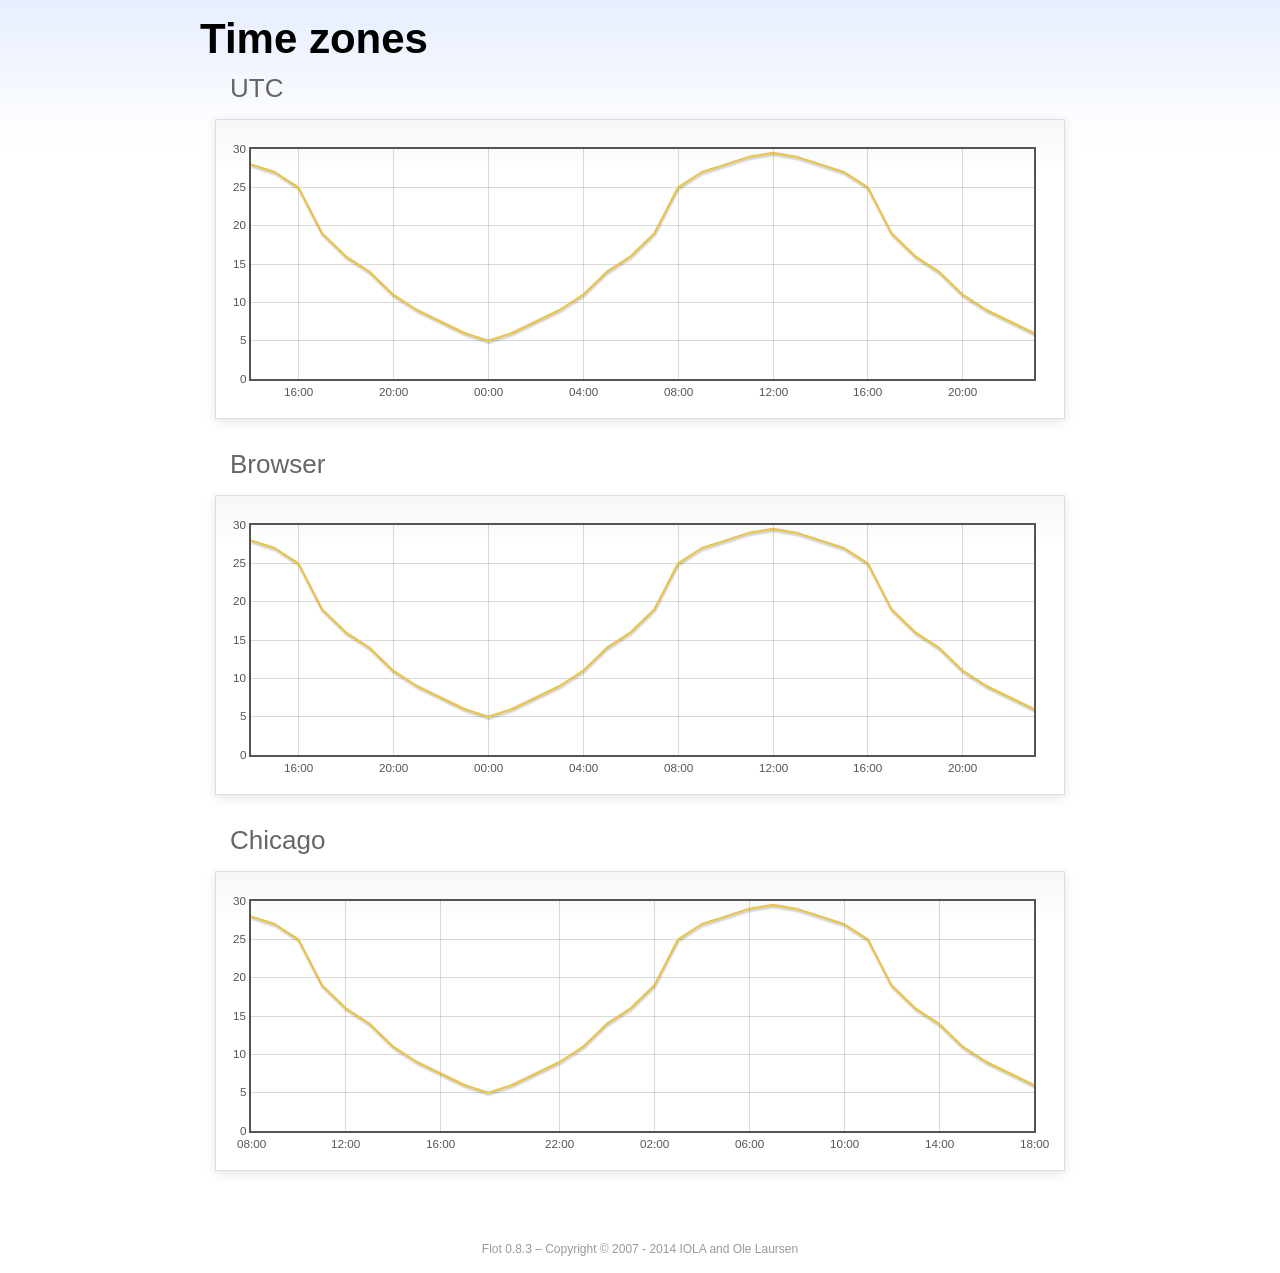
<file: src/main/resources/static/bower_components/Flot/examples/axes-time-zones/index.html>
<!DOCTYPE html PUBLIC "-//W3C//DTD HTML 4.01//EN" "http://www.w3.org/TR/html4/strict.dtd">
<html>
<head>
	<meta http-equiv="Content-Type" content="text/html; charset=utf-8">
	<title>Flot Examples: Time zones</title>
	<link href="../examples.css" rel="stylesheet" type="text/css">
	<!--[if lte IE 8]><script language="javascript" type="text/javascript" src="../../excanvas.min.js"></script><![endif]-->
	<script language="javascript" type="text/javascript" src="../../jquery.js"></script>
	<script language="javascript" type="text/javascript" src="../../jquery.flot.js"></script>
	<script language="javascript" type="text/javascript" src="../../jquery.flot.time.js"></script>
	<script language="javascript" type="text/javascript" src="date.js"></script>
	<script type="text/javascript">

	$(function() {

		timezoneJS.timezone.zoneFileBasePath = "tz";
		timezoneJS.timezone.defaultZoneFile = [];
		timezoneJS.timezone.init({async: false});

		var d = [
			[Date.UTC(2011, 2, 12, 14, 0, 0), 28],
			[Date.UTC(2011, 2, 12, 15, 0, 0), 27],
			[Date.UTC(2011, 2, 12, 16, 0, 0), 25],
			[Date.UTC(2011, 2, 12, 17, 0, 0), 19],
			[Date.UTC(2011, 2, 12, 18, 0, 0), 16],
			[Date.UTC(2011, 2, 12, 19, 0, 0), 14],
			[Date.UTC(2011, 2, 12, 20, 0, 0), 11],
			[Date.UTC(2011, 2, 12, 21, 0, 0), 9],
			[Date.UTC(2011, 2, 12, 22, 0, 0), 7.5],
			[Date.UTC(2011, 2, 12, 23, 0, 0), 6],
			[Date.UTC(2011, 2, 13, 0, 0, 0), 5],
			[Date.UTC(2011, 2, 13, 1, 0, 0), 6],
			[Date.UTC(2011, 2, 13, 2, 0, 0), 7.5],
			[Date.UTC(2011, 2, 13, 3, 0, 0), 9],
			[Date.UTC(2011, 2, 13, 4, 0, 0), 11],
			[Date.UTC(2011, 2, 13, 5, 0, 0), 14],
			[Date.UTC(2011, 2, 13, 6, 0, 0), 16],
			[Date.UTC(2011, 2, 13, 7, 0, 0), 19],
			[Date.UTC(2011, 2, 13, 8, 0, 0), 25],
			[Date.UTC(2011, 2, 13, 9, 0, 0), 27],
			[Date.UTC(2011, 2, 13, 10, 0, 0), 28],
			[Date.UTC(2011, 2, 13, 11, 0, 0), 29],
			[Date.UTC(2011, 2, 13, 12, 0, 0), 29.5],
			[Date.UTC(2011, 2, 13, 13, 0, 0), 29],
			[Date.UTC(2011, 2, 13, 14, 0, 0), 28],
			[Date.UTC(2011, 2, 13, 15, 0, 0), 27],
			[Date.UTC(2011, 2, 13, 16, 0, 0), 25],
			[Date.UTC(2011, 2, 13, 17, 0, 0), 19],
			[Date.UTC(2011, 2, 13, 18, 0, 0), 16],
			[Date.UTC(2011, 2, 13, 19, 0, 0), 14],
			[Date.UTC(2011, 2, 13, 20, 0, 0), 11],
			[Date.UTC(2011, 2, 13, 21, 0, 0), 9],
			[Date.UTC(2011, 2, 13, 22, 0, 0), 7.5],
			[Date.UTC(2011, 2, 13, 23, 0, 0), 6]
		];

		var plot = $.plot("#placeholderUTC", [d], {
			xaxis: {
				mode: "time"
			}
		});

		var plot = $.plot("#placeholderLocal", [d], {
			xaxis: {
				mode: "time",
				timezone: "browser"
			}
		});

		var plot = $.plot("#placeholderChicago", [d], {
			xaxis: {
				mode: "time",
				timezone: "America/Chicago"
			}
		});

		// Add the Flot version string to the footer

		$("#footer").prepend("Flot " + $.plot.version + " &ndash; ");
	});

	</script>
</head>
<body>

	<div id="header">
		<h2>Time zones</h2>
	</div>

	<div id="content">

		<h3>UTC</h3>
		<div class="demo-container" style="height: 300px;">
			<div id="placeholderUTC" class="demo-placeholder"></div>
		</div>

		<h3>Browser</h3>
		<div class="demo-container" style="height: 300px;">
			<div id="placeholderLocal" class="demo-placeholder"></div>
		</div>

		<h3>Chicago</h3>
		<div class="demo-container" style="height: 300px;">
			<div id="placeholderChicago" class="demo-placeholder"></div>
		</div>

	</div>

	<div id="footer">
		Copyright &copy; 2007 - 2014 IOLA and Ole Laursen
	</div>

</body>
</html>
</file>
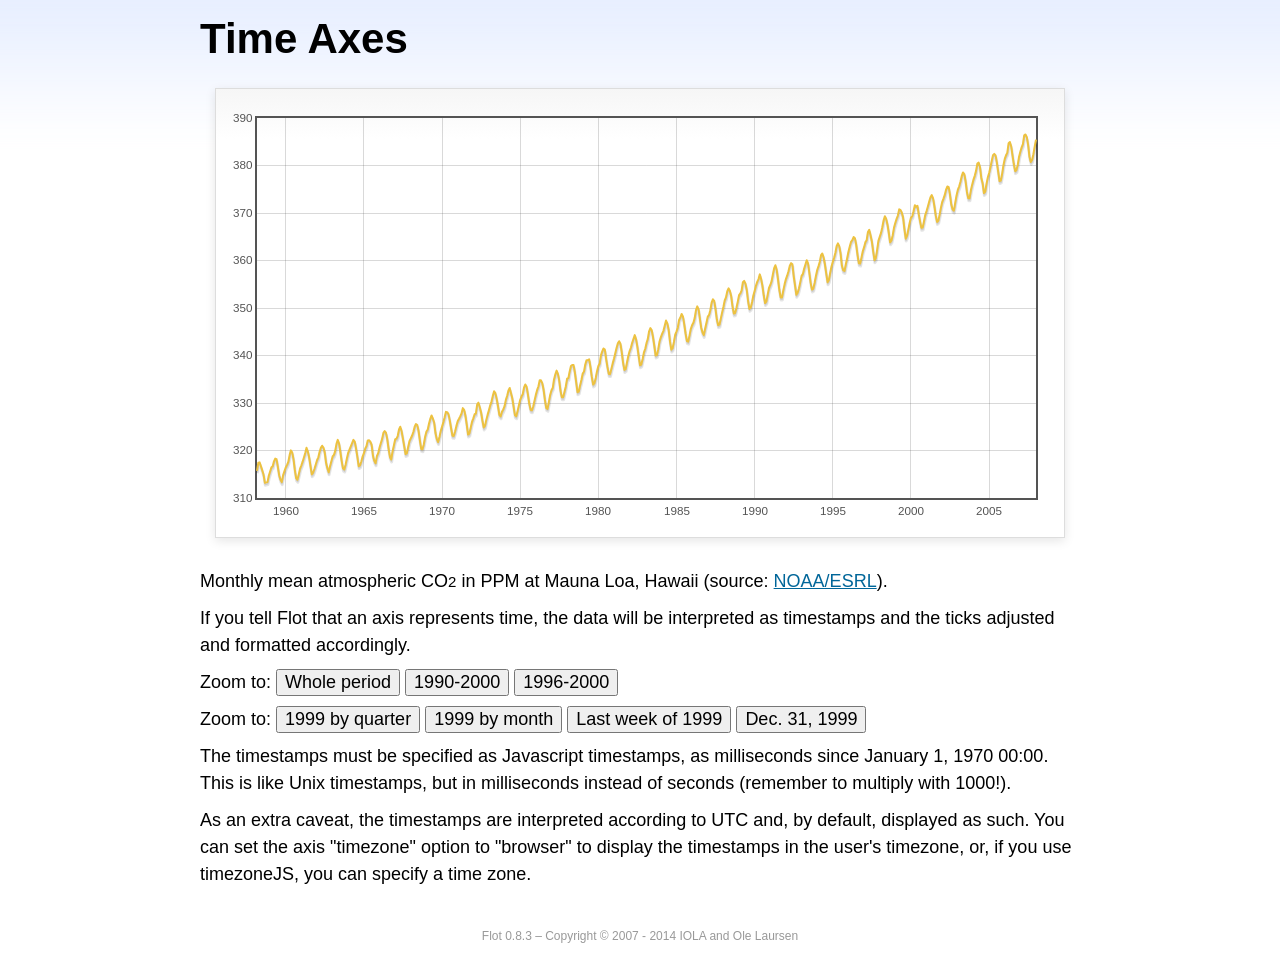
<file: src/main/resources/static/bower_components/Flot/examples/axes-time/index.html>
<!DOCTYPE html PUBLIC "-//W3C//DTD HTML 4.01//EN" "http://www.w3.org/TR/html4/strict.dtd">
<html>
<head>
	<meta http-equiv="Content-Type" content="text/html; charset=utf-8">
	<title>Flot Examples: Time Axes</title>
	<link href="../examples.css" rel="stylesheet" type="text/css">
	<!--[if lte IE 8]><script language="javascript" type="text/javascript" src="../../excanvas.min.js"></script><![endif]-->
	<script language="javascript" type="text/javascript" src="../../jquery.js"></script>
	<script language="javascript" type="text/javascript" src="../../jquery.flot.js"></script>
	<script language="javascript" type="text/javascript" src="../../jquery.flot.time.js"></script>
	<script type="text/javascript">

	$(function() {

		var d = [[-373597200000, 315.71], [-370918800000, 317.45], [-368326800000, 317.50], [-363056400000, 315.86], [-360378000000, 314.93], [-357699600000, 313.19], [-352429200000, 313.34], [-349837200000, 314.67], [-347158800000, 315.58], [-344480400000, 316.47], [-342061200000, 316.65], [-339382800000, 317.71], [-336790800000, 318.29], [-334112400000, 318.16], [-331520400000, 316.55], [-328842000000, 314.80], [-326163600000, 313.84], [-323571600000, 313.34], [-320893200000, 314.81], [-318301200000, 315.59], [-315622800000, 316.43], [-312944400000, 316.97], [-310438800000, 317.58], [-307760400000, 319.03], [-305168400000, 320.03], [-302490000000, 319.59], [-299898000000, 318.18], [-297219600000, 315.91], [-294541200000, 314.16], [-291949200000, 313.83], [-289270800000, 315.00], [-286678800000, 316.19], [-284000400000, 316.89], [-281322000000, 317.70], [-278902800000, 318.54], [-276224400000, 319.48], [-273632400000, 320.58], [-270954000000, 319.78], [-268362000000, 318.58], [-265683600000, 316.79], [-263005200000, 314.99], [-260413200000, 315.31], [-257734800000, 316.10], [-255142800000, 317.01], [-252464400000, 317.94], [-249786000000, 318.56], [-247366800000, 319.69], [-244688400000, 320.58], [-242096400000, 321.01], [-239418000000, 320.61], [-236826000000, 319.61], [-234147600000, 317.40], [-231469200000, 316.26], [-228877200000, 315.42], [-226198800000, 316.69], [-223606800000, 317.69], [-220928400000, 318.74], [-218250000000, 319.08], [-215830800000, 319.86], [-213152400000, 321.39], [-210560400000, 322.24], [-207882000000, 321.47], [-205290000000, 319.74], [-202611600000, 317.77], [-199933200000, 316.21], [-197341200000, 315.99], [-194662800000, 317.07], [-192070800000, 318.36], [-189392400000, 319.57], [-178938000000, 322.23], [-176259600000, 321.89], [-173667600000, 320.44], [-170989200000, 318.70], [-168310800000, 316.70], [-165718800000, 316.87], [-163040400000, 317.68], [-160448400000, 318.71], [-157770000000, 319.44], [-155091600000, 320.44], [-152672400000, 320.89], [-149994000000, 322.13], [-147402000000, 322.16], [-144723600000, 321.87], [-142131600000, 321.21], [-139453200000, 318.87], [-136774800000, 317.81], [-134182800000, 317.30], [-131504400000, 318.87], [-128912400000, 319.42], [-126234000000, 320.62], [-123555600000, 321.59], [-121136400000, 322.39], [-118458000000, 323.70], [-115866000000, 324.07], [-113187600000, 323.75], [-110595600000, 322.40], [-107917200000, 320.37], [-105238800000, 318.64], [-102646800000, 318.10], [-99968400000, 319.79], [-97376400000, 321.03], [-94698000000, 322.33], [-92019600000, 322.50], [-89600400000, 323.04], [-86922000000, 324.42], [-84330000000, 325.00], [-81651600000, 324.09], [-79059600000, 322.55], [-76381200000, 320.92], [-73702800000, 319.26], [-71110800000, 319.39], [-68432400000, 320.72], [-65840400000, 321.96], [-63162000000, 322.57], [-60483600000, 323.15], [-57978000000, 323.89], [-55299600000, 325.02], [-52707600000, 325.57], [-50029200000, 325.36], [-47437200000, 324.14], [-44758800000, 322.11], [-42080400000, 320.33], [-39488400000, 320.25], [-36810000000, 321.32], [-34218000000, 322.90], [-31539600000, 324.00], [-28861200000, 324.42], [-26442000000, 325.64], [-23763600000, 326.66], [-21171600000, 327.38], [-18493200000, 326.70], [-15901200000, 325.89], [-13222800000, 323.67], [-10544400000, 322.38], [-7952400000, 321.78], [-5274000000, 322.85], [-2682000000, 324.12], [-3600000, 325.06], [2674800000, 325.98], [5094000000, 326.93], [7772400000, 328.13], [10364400000, 328.07], [13042800000, 327.66], [15634800000, 326.35], [18313200000, 324.69], [20991600000, 323.10], [23583600000, 323.07], [26262000000, 324.01], [28854000000, 325.13], [31532400000, 326.17], [34210800000, 326.68], [36630000000, 327.18], [39308400000, 327.78], [41900400000, 328.92], [44578800000, 328.57], [47170800000, 327.37], [49849200000, 325.43], [52527600000, 323.36], [55119600000, 323.56], [57798000000, 324.80], [60390000000, 326.01], [63068400000, 326.77], [65746800000, 327.63], [68252400000, 327.75], [70930800000, 329.72], [73522800000, 330.07], [76201200000, 329.09], [78793200000, 328.05], [81471600000, 326.32], [84150000000, 324.84], [86742000000, 325.20], [89420400000, 326.50], [92012400000, 327.55], [94690800000, 328.54], [97369200000, 329.56], [99788400000, 330.30], [102466800000, 331.50], [105058800000, 332.48], [107737200000, 332.07], [110329200000, 330.87], [113007600000, 329.31], [115686000000, 327.51], [118278000000, 327.18], [120956400000, 328.16], [123548400000, 328.64], [126226800000, 329.35], [128905200000, 330.71], [131324400000, 331.48], [134002800000, 332.65], [136594800000, 333.16], [139273200000, 332.06], [141865200000, 330.99], [144543600000, 329.17], [147222000000, 327.41], [149814000000, 327.20], [152492400000, 328.33], [155084400000, 329.50], [157762800000, 330.68], [160441200000, 331.41], [162860400000, 331.85], [165538800000, 333.29], [168130800000, 333.91], [170809200000, 333.40], [173401200000, 331.78], [176079600000, 329.88], [178758000000, 328.57], [181350000000, 328.46], [184028400000, 329.26], [189298800000, 331.71], [191977200000, 332.76], [194482800000, 333.48], [197161200000, 334.78], [199753200000, 334.78], [202431600000, 334.17], [205023600000, 332.78], [207702000000, 330.64], [210380400000, 328.95], [212972400000, 328.77], [215650800000, 330.23], [218242800000, 331.69], [220921200000, 332.70], [223599600000, 333.24], [226018800000, 334.96], [228697200000, 336.04], [231289200000, 336.82], [233967600000, 336.13], [236559600000, 334.73], [239238000000, 332.52], [241916400000, 331.19], [244508400000, 331.19], [247186800000, 332.35], [249778800000, 333.47], [252457200000, 335.11], [255135600000, 335.26], [257554800000, 336.60], [260233200000, 337.77], [262825200000, 338.00], [265503600000, 337.99], [268095600000, 336.48], [270774000000, 334.37], [273452400000, 332.27], [276044400000, 332.41], [278722800000, 333.76], [281314800000, 334.83], [283993200000, 336.21], [286671600000, 336.64], [289090800000, 338.12], [291769200000, 339.02], [294361200000, 339.02], [297039600000, 339.20], [299631600000, 337.58], [302310000000, 335.55], [304988400000, 333.89], [307580400000, 334.14], [310258800000, 335.26], [312850800000, 336.71], [315529200000, 337.81], [318207600000, 338.29], [320713200000, 340.04], [323391600000, 340.86], [325980000000, 341.47], [328658400000, 341.26], [331250400000, 339.29], [333928800000, 337.60], [336607200000, 336.12], [339202800000, 336.08], [341881200000, 337.22], [344473200000, 338.34], [347151600000, 339.36], [349830000000, 340.51], [352249200000, 341.57], [354924000000, 342.56], [357516000000, 343.01], [360194400000, 342.47], [362786400000, 340.71], [365464800000, 338.52], [368143200000, 336.96], [370738800000, 337.13], [373417200000, 338.58], [376009200000, 339.89], [378687600000, 340.93], [381366000000, 341.69], [383785200000, 342.69], [389052000000, 344.30], [391730400000, 343.43], [394322400000, 341.88], [397000800000, 339.89], [399679200000, 337.95], [402274800000, 338.10], [404953200000, 339.27], [407545200000, 340.67], [410223600000, 341.42], [412902000000, 342.68], [415321200000, 343.46], [417996000000, 345.10], [420588000000, 345.76], [423266400000, 345.36], [425858400000, 343.91], [428536800000, 342.05], [431215200000, 340.00], [433810800000, 340.12], [436489200000, 341.33], [439081200000, 342.94], [441759600000, 343.87], [444438000000, 344.60], [446943600000, 345.20], [452210400000, 347.36], [454888800000, 346.74], [457480800000, 345.41], [460159200000, 343.01], [462837600000, 341.23], [465433200000, 341.52], [468111600000, 342.86], [470703600000, 344.41], [473382000000, 345.09], [476060400000, 345.89], [478479600000, 347.49], [481154400000, 348.00], [483746400000, 348.75], [486424800000, 348.19], [489016800000, 346.54], [491695200000, 344.63], [494373600000, 343.03], [496969200000, 342.92], [499647600000, 344.24], [502239600000, 345.62], [504918000000, 346.43], [507596400000, 346.94], [510015600000, 347.88], [512690400000, 349.57], [515282400000, 350.35], [517960800000, 349.72], [520552800000, 347.78], [523231200000, 345.86], [525909600000, 344.84], [528505200000, 344.32], [531183600000, 345.67], [533775600000, 346.88], [536454000000, 348.19], [539132400000, 348.55], [541551600000, 349.52], [544226400000, 351.12], [546818400000, 351.84], [549496800000, 351.49], [552088800000, 349.82], [554767200000, 347.63], [557445600000, 346.38], [560041200000, 346.49], [562719600000, 347.75], [565311600000, 349.03], [567990000000, 350.20], [570668400000, 351.61], [573174000000, 352.22], [575848800000, 353.53], [578440800000, 354.14], [581119200000, 353.62], [583711200000, 352.53], [586389600000, 350.41], [589068000000, 348.84], [591663600000, 348.94], [594342000000, 350.04], [596934000000, 351.29], [599612400000, 352.72], [602290800000, 353.10], [604710000000, 353.65], [607384800000, 355.43], [609976800000, 355.70], [612655200000, 355.11], [615247200000, 353.79], [617925600000, 351.42], [620604000000, 349.81], [623199600000, 350.11], [625878000000, 351.26], [628470000000, 352.63], [631148400000, 353.64], [633826800000, 354.72], [636246000000, 355.49], [638920800000, 356.09], [641512800000, 357.08], [644191200000, 356.11], [646783200000, 354.70], [649461600000, 352.68], [652140000000, 351.05], [654735600000, 351.36], [657414000000, 352.81], [660006000000, 354.22], [662684400000, 354.85], [665362800000, 355.66], [667782000000, 357.04], [670456800000, 358.40], [673048800000, 359.00], [675727200000, 357.99], [678319200000, 356.00], [680997600000, 353.78], [683676000000, 352.20], [686271600000, 352.22], [688950000000, 353.70], [691542000000, 354.98], [694220400000, 356.09], [696898800000, 356.85], [699404400000, 357.73], [702079200000, 358.91], [704671200000, 359.45], [707349600000, 359.19], [709941600000, 356.72], [712620000000, 354.79], [715298400000, 352.79], [717894000000, 353.20], [720572400000, 354.15], [723164400000, 355.39], [725842800000, 356.77], [728521200000, 357.17], [730940400000, 358.26], [733615200000, 359.16], [736207200000, 360.07], [738885600000, 359.41], [741477600000, 357.44], [744156000000, 355.30], [746834400000, 353.87], [749430000000, 354.04], [752108400000, 355.27], [754700400000, 356.70], [757378800000, 358.00], [760057200000, 358.81], [762476400000, 359.68], [765151200000, 361.13], [767743200000, 361.48], [770421600000, 360.60], [773013600000, 359.20], [775692000000, 357.23], [778370400000, 355.42], [780966000000, 355.89], [783644400000, 357.41], [786236400000, 358.74], [788914800000, 359.73], [791593200000, 360.61], [794012400000, 361.58], [796687200000, 363.05], [799279200000, 363.62], [801957600000, 363.03], [804549600000, 361.55], [807228000000, 358.94], [809906400000, 357.93], [812502000000, 357.80], [815180400000, 359.22], [817772400000, 360.44], [820450800000, 361.83], [823129200000, 362.95], [825634800000, 363.91], [828309600000, 364.28], [830901600000, 364.94], [833580000000, 364.70], [836172000000, 363.31], [838850400000, 361.15], [841528800000, 359.40], [844120800000, 359.34], [846802800000, 360.62], [849394800000, 361.96], [852073200000, 362.81], [854751600000, 363.87], [857170800000, 364.25], [859845600000, 366.02], [862437600000, 366.46], [865116000000, 365.32], [867708000000, 364.07], [870386400000, 361.95], [873064800000, 360.06], [875656800000, 360.49], [878338800000, 362.19], [880930800000, 364.12], [883609200000, 364.99], [886287600000, 365.82], [888706800000, 366.95], [891381600000, 368.42], [893973600000, 369.33], [896652000000, 368.78], [899244000000, 367.59], [901922400000, 365.84], [904600800000, 363.83], [907192800000, 364.18], [909874800000, 365.34], [912466800000, 366.93], [915145200000, 367.94], [917823600000, 368.82], [920242800000, 369.46], [922917600000, 370.77], [925509600000, 370.66], [928188000000, 370.10], [930780000000, 369.08], [933458400000, 366.66], [936136800000, 364.60], [938728800000, 365.17], [941410800000, 366.51], [944002800000, 367.89], [946681200000, 369.04], [949359600000, 369.35], [951865200000, 370.38], [954540000000, 371.63], [957132000000, 371.32], [959810400000, 371.53], [962402400000, 369.75], [965080800000, 368.23], [967759200000, 366.87], [970351200000, 366.94], [973033200000, 368.27], [975625200000, 369.64], [978303600000, 370.46], [980982000000, 371.44], [983401200000, 372.37], [986076000000, 373.33], [988668000000, 373.77], [991346400000, 373.09], [993938400000, 371.51], [996616800000, 369.55], [999295200000, 368.12], [1001887200000, 368.38], [1004569200000, 369.66], [1007161200000, 371.11], [1009839600000, 372.36], [1012518000000, 373.09], [1014937200000, 373.81], [1017612000000, 374.93], [1020204000000, 375.58], [1022882400000, 375.44], [1025474400000, 373.86], [1028152800000, 371.77], [1030831200000, 370.73], [1033423200000, 370.50], [1036105200000, 372.18], [1038697200000, 373.70], [1041375600000, 374.92], [1044054000000, 375.62], [1046473200000, 376.51], [1049148000000, 377.75], [1051740000000, 378.54], [1054418400000, 378.20], [1057010400000, 376.68], [1059688800000, 374.43], [1062367200000, 373.11], [1064959200000, 373.10], [1067641200000, 374.77], [1070233200000, 375.97], [1072911600000, 377.03], [1075590000000, 377.87], [1078095600000, 378.88], [1080770400000, 380.42], [1083362400000, 380.62], [1086040800000, 379.70], [1088632800000, 377.43], [1091311200000, 376.32], [1093989600000, 374.19], [1096581600000, 374.47], [1099263600000, 376.15], [1101855600000, 377.51], [1104534000000, 378.43], [1107212400000, 379.70], [1109631600000, 380.92], [1112306400000, 382.18], [1114898400000, 382.45], [1117576800000, 382.14], [1120168800000, 380.60], [1122847200000, 378.64], [1125525600000, 376.73], [1128117600000, 376.84], [1130799600000, 378.29], [1133391600000, 380.06], [1136070000000, 381.40], [1138748400000, 382.20], [1141167600000, 382.66], [1143842400000, 384.69], [1146434400000, 384.94], [1149112800000, 384.01], [1151704800000, 382.14], [1154383200000, 380.31], [1157061600000, 378.81], [1159653600000, 379.03], [1162335600000, 380.17], [1164927600000, 381.85], [1167606000000, 382.94], [1170284400000, 383.86], [1172703600000, 384.49], [1175378400000, 386.37], [1177970400000, 386.54], [1180648800000, 385.98], [1183240800000, 384.36], [1185919200000, 381.85], [1188597600000, 380.74], [1191189600000, 381.15], [1193871600000, 382.38], [1196463600000, 383.94], [1199142000000, 385.44]]; 

		$.plot("#placeholder", [d], {
			xaxis: { mode: "time" }
		});

		$("#whole").click(function () {
			$.plot("#placeholder", [d], {
				xaxis: { mode: "time" }
			});
		});

		$("#nineties").click(function () {
			$.plot("#placeholder", [d], {
				xaxis: {
					mode: "time",
					min: (new Date(1990, 0, 1)).getTime(),
					max: (new Date(2000, 0, 1)).getTime()
				}
			});
		});

		$("#latenineties").click(function () {
			$.plot("#placeholder", [d], {
				xaxis: {
					mode: "time",
					minTickSize: [1, "year"],
					min: (new Date(1996, 0, 1)).getTime(),
					max: (new Date(2000, 0, 1)).getTime()
				}
			});
		});

		$("#ninetyninequarters").click(function () {
			$.plot("#placeholder", [d], {
				xaxis: {
					mode: "time",
					minTickSize: [1, "quarter"],
					min: (new Date(1999, 0, 1)).getTime(),
					max: (new Date(2000, 0, 1)).getTime()
				}
			});
		});

		$("#ninetynine").click(function () {
			$.plot("#placeholder", [d], {
				xaxis: {
					mode: "time",
					minTickSize: [1, "month"],
					min: (new Date(1999, 0, 1)).getTime(),
					max: (new Date(2000, 0, 1)).getTime()
				}
			});
		});

		$("#lastweekninetynine").click(function () {
			$.plot("#placeholder", [d], {
				xaxis: {
					mode: "time",
					minTickSize: [1, "day"],
					min: (new Date(1999, 11, 25)).getTime(),
					max: (new Date(2000, 0, 1)).getTime(),
					timeformat: "%a"
				}
			});
		});

		$("#lastdayninetynine").click(function () {
			$.plot("#placeholder", [d], {
				xaxis: {
					mode: "time",
					minTickSize: [1, "hour"],
					min: (new Date(1999, 11, 31)).getTime(),
					max: (new Date(2000, 0, 1)).getTime(),
					twelveHourClock: true
				}
			});
		});

		// Add the Flot version string to the footer

		$("#footer").prepend("Flot " + $.plot.version + " &ndash; ");
	});

	</script>
</head>
<body>

	<div id="header">
		<h2>Time Axes</h2>
	</div>

	<div id="content">

		<div class="demo-container">
			<div id="placeholder" class="demo-placeholder"></div>
		</div>

		<p>Monthly mean atmospheric CO<sub>2</sub> in PPM at Mauna Loa, Hawaii (source: <a href="http://www.esrl.noaa.gov/gmd/ccgg/trends/">NOAA/ESRL</a>).</p>

		<p>If you tell Flot that an axis represents time, the data will be interpreted as timestamps and the ticks adjusted and formatted accordingly.</p>

		<p>Zoom to: <button id="whole">Whole period</button>
		<button id="nineties">1990-2000</button>
		<button id="latenineties">1996-2000</button></p>

		<p>Zoom to: <button id="ninetyninequarters">1999 by quarter</button>
		<button id="ninetynine">1999 by month</button>
		<button id="lastweekninetynine">Last week of 1999</button>
		<button id="lastdayninetynine">Dec. 31, 1999</button></p>

		<p>The timestamps must be specified as Javascript timestamps, as milliseconds since January 1, 1970 00:00. This is like Unix timestamps, but in milliseconds instead of seconds (remember to multiply with 1000!).</p>

		<p>As an extra caveat, the timestamps are interpreted according to UTC and, by default, displayed as such. You can set the axis "timezone" option to "browser" to display the timestamps in the user's timezone, or, if you use timezoneJS, you can specify a time zone.</p>

	</div>

	<div id="footer">
		Copyright &copy; 2007 - 2014 IOLA and Ole Laursen
	</div>

</body>
</html>
</file>
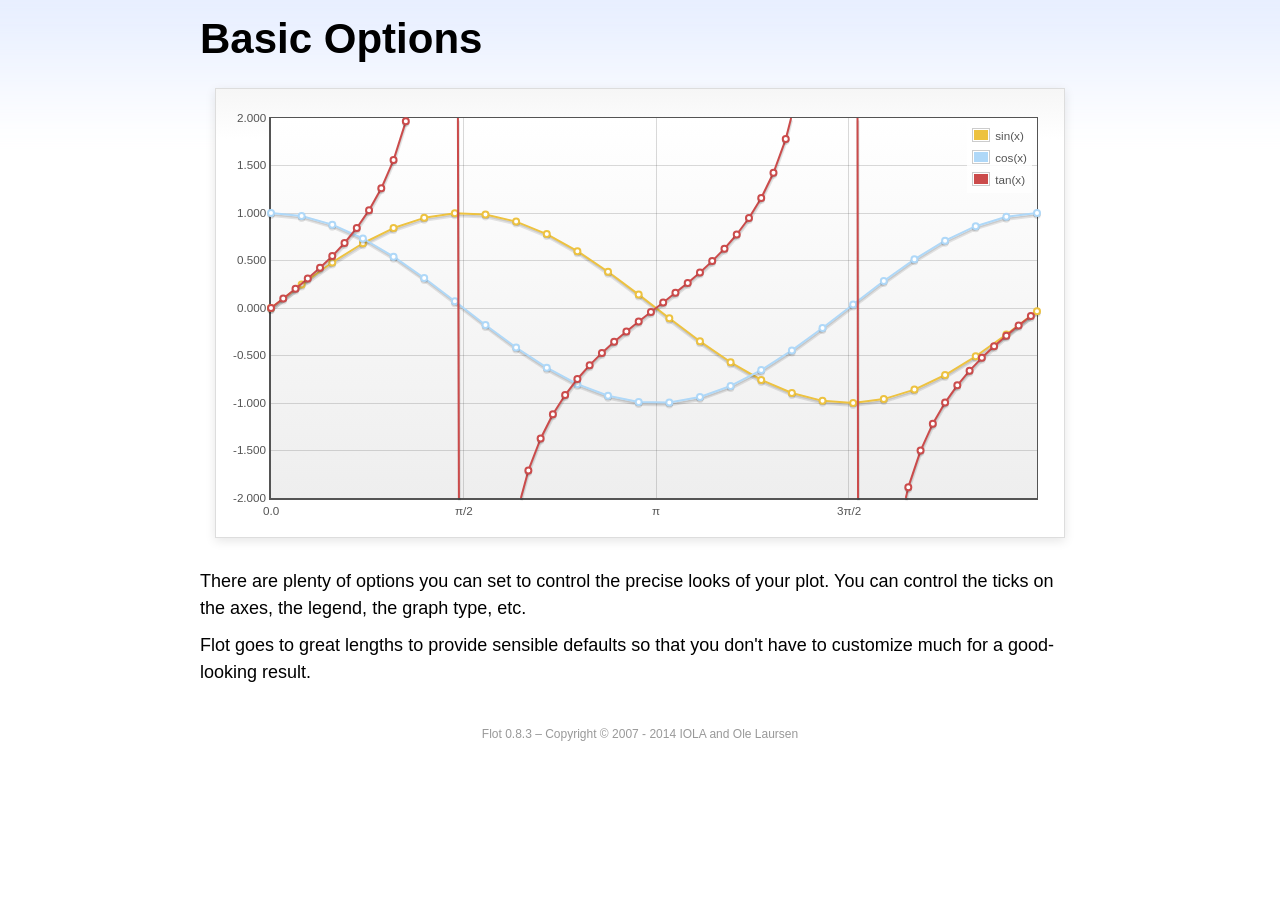
<file: src/main/resources/static/bower_components/Flot/examples/basic-options/index.html>
<!DOCTYPE html PUBLIC "-//W3C//DTD HTML 4.01//EN" "http://www.w3.org/TR/html4/strict.dtd">
<html>
<head>
	<meta http-equiv="Content-Type" content="text/html; charset=utf-8">
	<title>Flot Examples: Basic Options</title>
	<link href="../examples.css" rel="stylesheet" type="text/css">
	<!--[if lte IE 8]><script language="javascript" type="text/javascript" src="../../excanvas.min.js"></script><![endif]-->
	<script language="javascript" type="text/javascript" src="../../jquery.js"></script>
	<script language="javascript" type="text/javascript" src="../../jquery.flot.js"></script>
	<script type="text/javascript">

	$(function () {

		var d1 = [];
		for (var i = 0; i < Math.PI * 2; i += 0.25) {
			d1.push([i, Math.sin(i)]);
		}

		var d2 = [];
		for (var i = 0; i < Math.PI * 2; i += 0.25) {
			d2.push([i, Math.cos(i)]);
		}

		var d3 = [];
		for (var i = 0; i < Math.PI * 2; i += 0.1) {
			d3.push([i, Math.tan(i)]);
		}

		$.plot("#placeholder", [
			{ label: "sin(x)", data: d1 },
			{ label: "cos(x)", data: d2 },
			{ label: "tan(x)", data: d3 }
		], {
			series: {
				lines: { show: true },
				points: { show: true }
			},
			xaxis: {
				ticks: [
					0, [ Math.PI/2, "\u03c0/2" ], [ Math.PI, "\u03c0" ],
					[ Math.PI * 3/2, "3\u03c0/2" ], [ Math.PI * 2, "2\u03c0" ]
				]
			},
			yaxis: {
				ticks: 10,
				min: -2,
				max: 2,
				tickDecimals: 3
			},
			grid: {
				backgroundColor: { colors: [ "#fff", "#eee" ] },
				borderWidth: {
					top: 1,
					right: 1,
					bottom: 2,
					left: 2
				}
			}
		});

		// Add the Flot version string to the footer

		$("#footer").prepend("Flot " + $.plot.version + " &ndash; ");
	});

	</script>
</head>
<body>

	<div id="header">
		<h2>Basic Options</h2>
	</div>

	<div id="content">

		<div class="demo-container">
			<div id="placeholder" class="demo-placeholder"></div>
		</div>

		<p>There are plenty of options you can set to control the precise looks of your plot. You can control the ticks on the axes, the legend, the graph type, etc.</p>

		<p>Flot goes to great lengths to provide sensible defaults so that you don't have to customize much for a good-looking result.</p>

	</div>

	<div id="footer">
		Copyright &copy; 2007 - 2014 IOLA and Ole Laursen
	</div>

</body>
</html>
</file>
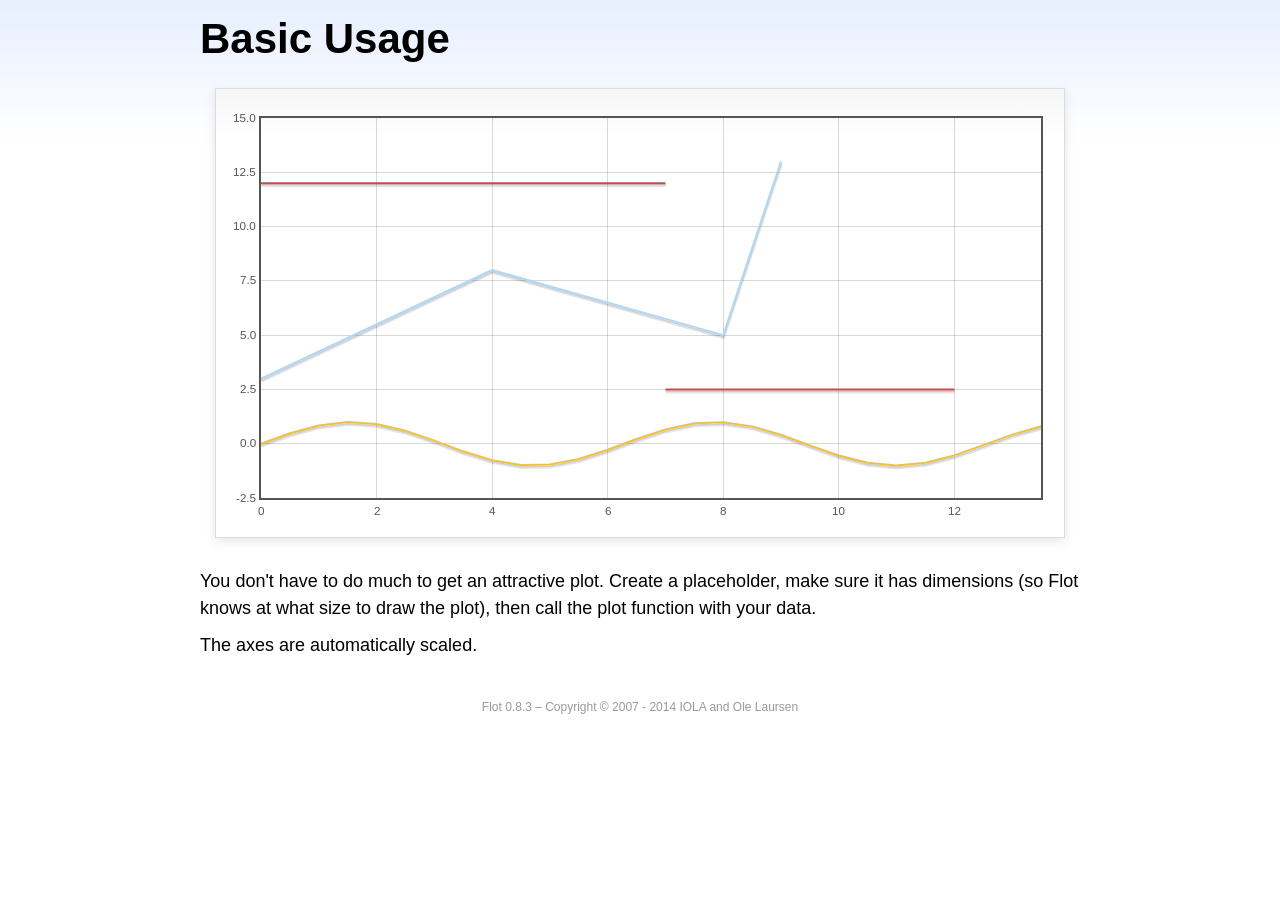
<file: src/main/resources/static/bower_components/Flot/examples/basic-usage/index.html>
<!DOCTYPE html PUBLIC "-//W3C//DTD HTML 4.01//EN" "http://www.w3.org/TR/html4/strict.dtd">
<html>
<head>
	<meta http-equiv="Content-Type" content="text/html; charset=utf-8">
	<title>Flot Examples: Basic Usage</title>
	<link href="../examples.css" rel="stylesheet" type="text/css">
	<!--[if lte IE 8]><script language="javascript" type="text/javascript" src="../../excanvas.min.js"></script><![endif]-->
	<script language="javascript" type="text/javascript" src="../../jquery.js"></script>
	<script language="javascript" type="text/javascript" src="../../jquery.flot.js"></script>
	<script type="text/javascript">

	$(function() {

		var d1 = [];
		for (var i = 0; i < 14; i += 0.5) {
			d1.push([i, Math.sin(i)]);
		}

		var d2 = [[0, 3], [4, 8], [8, 5], [9, 13]];

		// A null signifies separate line segments

		var d3 = [[0, 12], [7, 12], null, [7, 2.5], [12, 2.5]];

		$.plot("#placeholder", [ d1, d2, d3 ]);

		// Add the Flot version string to the footer

		$("#footer").prepend("Flot " + $.plot.version + " &ndash; ");
	});

	</script>
</head>
<body>

	<div id="header">
		<h2>Basic Usage</h2>
	</div>

	<div id="content">

		<div class="demo-container">
			<div id="placeholder" class="demo-placeholder"></div>
		</div>

		<p>You don't have to do much to get an attractive plot.  Create a placeholder, make sure it has dimensions (so Flot knows at what size to draw the plot), then call the plot function with your data.</p>

		<p>The axes are automatically scaled.</p>

	</div>

	<div id="footer">
		Copyright &copy; 2007 - 2014 IOLA and Ole Laursen
	</div>

</body>
</html>
</file>
<file: src/main/resources/static/bower_components/Flot/examples/examples.css>
* {	padding: 0; margin: 0; vertical-align: top; }

body {
	background: url(background.png) repeat-x;
	font: 18px/1.5em "proxima-nova", Helvetica, Arial, sans-serif;
}

a {	color: #069; }
a:hover { color: #28b; }

h2 {
	margin-top: 15px;
	font: normal 32px "omnes-pro", Helvetica, Arial, sans-serif;
}

h3 {
	margin-left: 30px;
	font: normal 26px "omnes-pro", Helvetica, Arial, sans-serif;
	color: #666;
}

p {
	margin-top: 10px;
}

button {
	font-size: 18px;
	padding: 1px 7px;
}

input {
	font-size: 18px;
}

input[type=checkbox] {
	margin: 7px;
}

#header {
	position: relative;
	width: 900px;
	margin: auto;
}

#header h2 {
	margin-left: 10px;
	vertical-align: middle;
	font-size: 42px;
	font-weight: bold;
	text-decoration: none;
	color: #000;
}

#content {
	width: 880px;
	margin: 0 auto;
	padding: 10px;
}

#footer {
	margin-top: 25px;
	margin-bottom: 10px;
	text-align: center;
	font-size: 12px;
	color: #999;
}

.demo-container {
	box-sizing: border-box;
	width: 850px;
	height: 450px;
	padding: 20px 15px 15px 15px;
	margin: 15px auto 30px auto;
	border: 1px solid #ddd;
	background: #fff;
	background: linear-gradient(#f6f6f6 0, #fff 50px);
	background: -o-linear-gradient(#f6f6f6 0, #fff 50px);
	background: -ms-linear-gradient(#f6f6f6 0, #fff 50px);
	background: -moz-linear-gradient(#f6f6f6 0, #fff 50px);
	background: -webkit-linear-gradient(#f6f6f6 0, #fff 50px);
	box-shadow: 0 3px 10px rgba(0,0,0,0.15);
	-o-box-shadow: 0 3px 10px rgba(0,0,0,0.1);
	-ms-box-shadow: 0 3px 10px rgba(0,0,0,0.1);
	-moz-box-shadow: 0 3px 10px rgba(0,0,0,0.1);
	-webkit-box-shadow: 0 3px 10px rgba(0,0,0,0.1);
}

.demo-placeholder {
	width: 100%;
	height: 100%;
	font-size: 14px;
	line-height: 1.2em;
}

.legend table {
	border-spacing: 5px;
}
</file>
